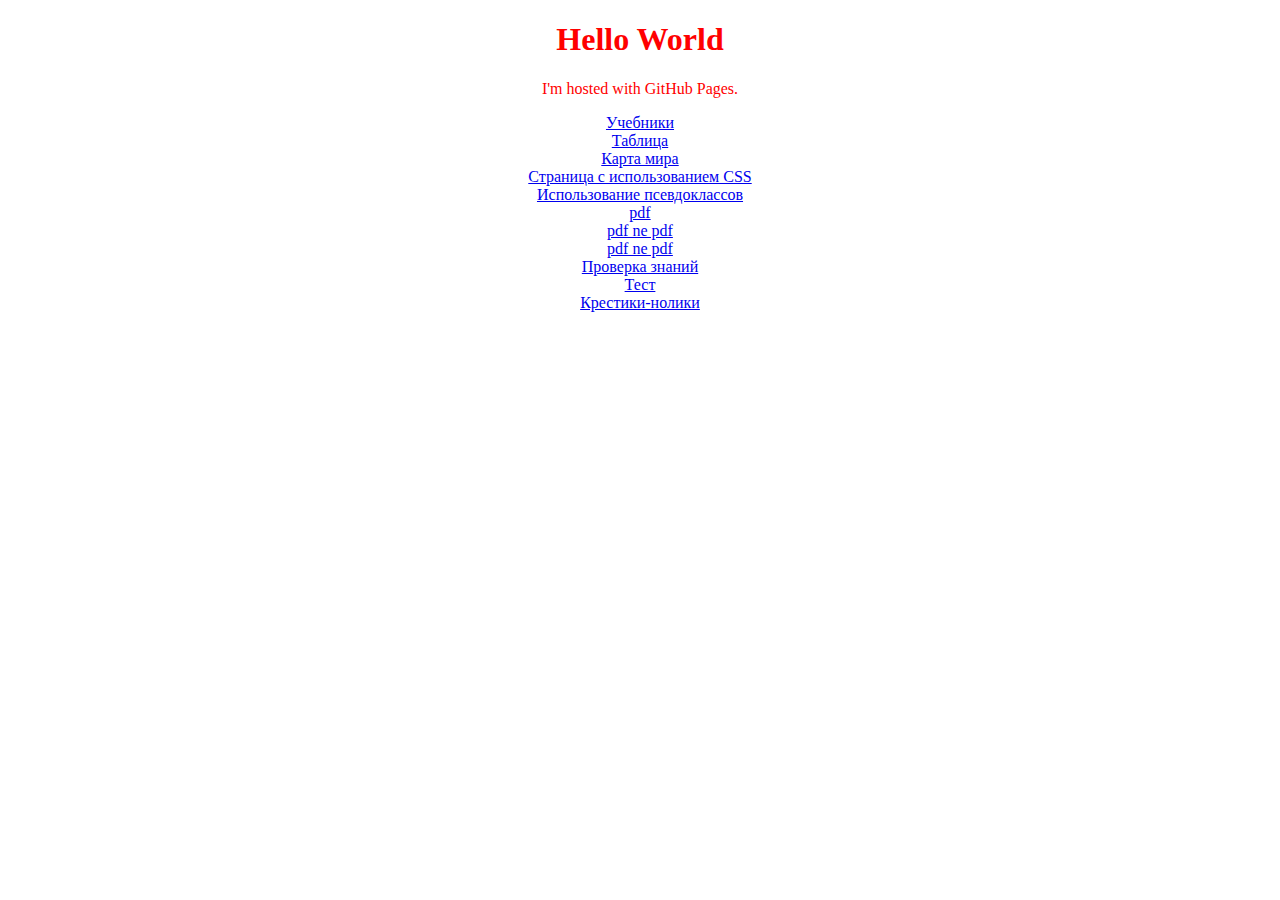
<file: index.html>
<!DOCTYPE html>
<html>
<head>
    <meta charset="utf-8">
</head>
    <center>
        <font color="Red">
        <body background="https://movoopik.com/wp-content/uploads/2019/04/bQDQ_yLFJvU.jpg">
            <h1><b>Hello World</b></h1>
            <p>I'm hosted with GitHub Pages.</p>
             <li> <a href="Angelina.html">Учебники</a> </li>
            <li> <a href="Books.html">Таблица</a> </li>
            <li> <a href="Container.html">Карта мира</a> </li>
           <li><a href="css.html">Страница с использованием CSS</a></li>
            <li><a href="the_pseudo-element.html">Использование псевдоклассов</li>
   <li><a href="pdf.html">pdf</li>
        <li><a href="pdf_ne_pdf.html">pdf ne pdf</li>
                   <li><a href="pdf_ne_pdf2.html">pdf ne pdf</li>
                       <li><a href="Kn/Test_4.pdf">Проверка знаний</li>
                           <li><a href="Kn/testick.html">Тест</li>
                               <li><a href="Igr/krest.html">Крестики-нолики</li>
                               
        </font>
    </center>
</body>
</html>
</file>
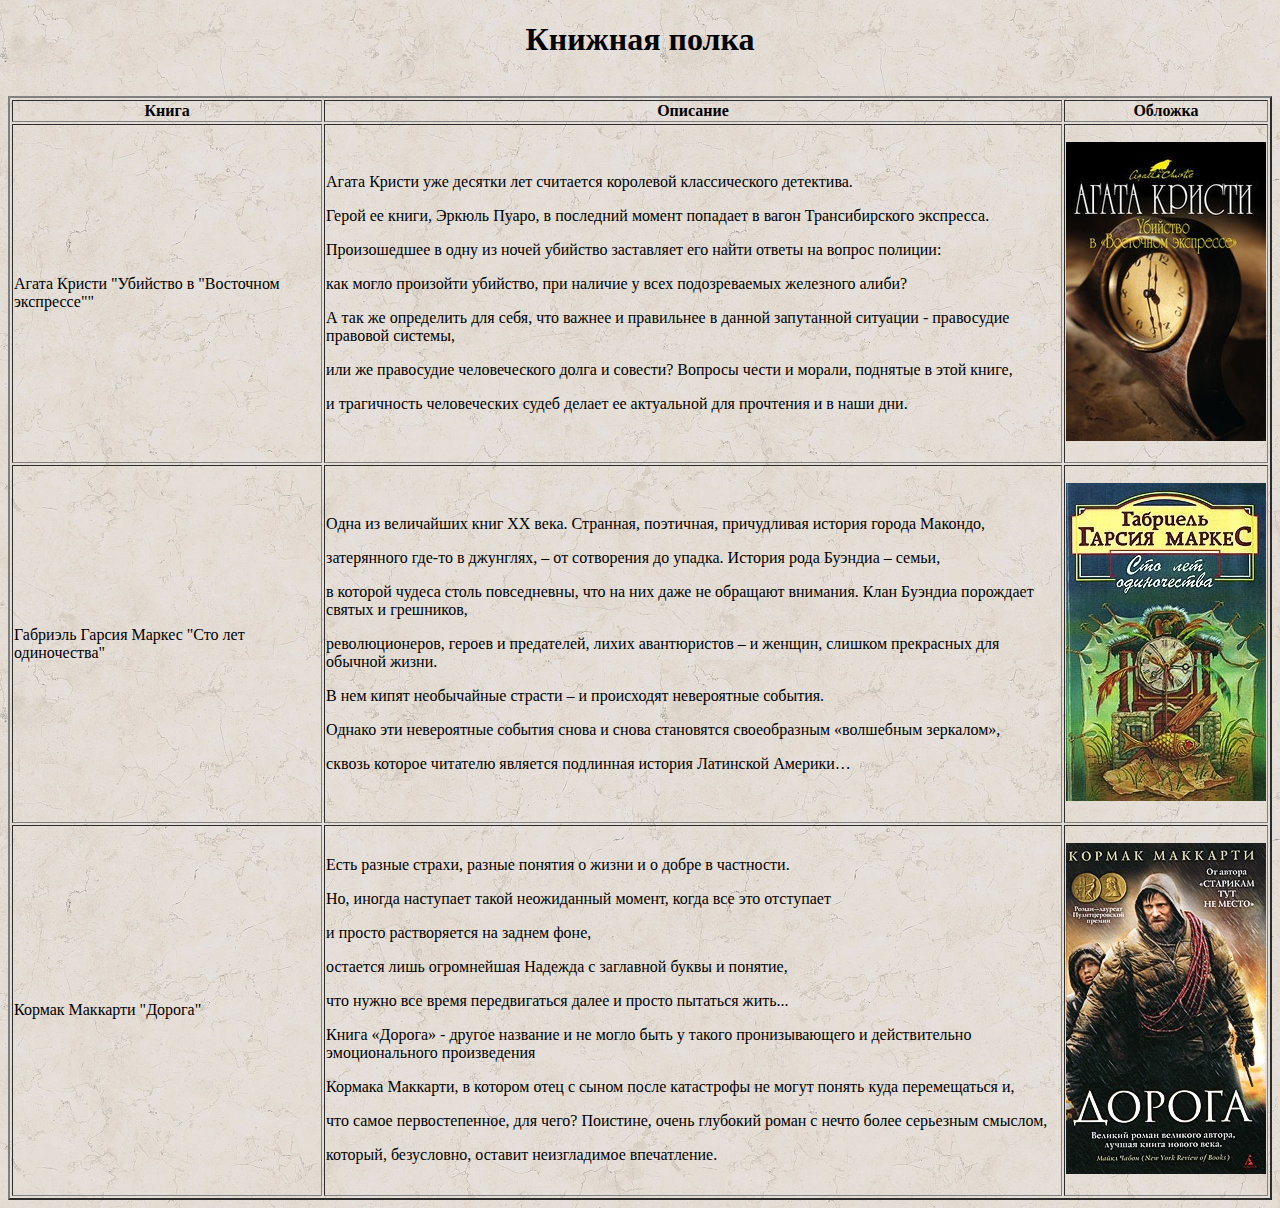
<file: Books.html>
<!DOCTYPE HTML PUBLIC "-//W3C//DTD HTML 4.01//EN" "http://www.w3.org/TR/html4/strict.dtd">
<html>
 <head>
  
     <meta charset="utf-8">
     <title>Моя таблица</title>
   </head>
  <body>
  <center>
   <h1><b>Книжная полка</h1></b>
   <body background="img.jpg">
      </center>
   <div align="center">

    <table bgcolor="NavajoWhite">
      <table border="2">

    <tbody>
     <tr>
      <th>Книга</th>
      <th>Описание</th>
      <th>Обложка</th>
      </tr>
     <tr>
      <td>Агата Кристи "Убийство в "Восточном экспрессе""</td>
      <td><p>Агата Кристи уже десятки лет считается королевой классического детектива. </p>
       <p>Герой ее книги, Эркюль Пуаро, в последний момент попадает в вагон Трансибирского экспресса.</p>
       <p>Произошедшее в одну из ночей убийство заставляет его найти ответы на вопрос полиции:</p>
       <p>как могло произойти убийство, при наличие у всех подозреваемых железного алиби?</p>
       <p>А так же определить для себя, что важнее и правильнее в данной запутанной ситуации - правосудие правовой системы,</p>
       <p>или же правосудие человеческого долга и совести? Вопросы чести и морали, поднятые в этой книге,</p>
      <p> и трагичность человеческих судеб делает ее актуальной для прочтения и в наши дни.</p></td>
      <td><p><img src="MurderOnTheOrientExpress.jpg"></p></td>
      </tr>
     <tr>
      <td>Габриэль Гарсия Маркес "Сто лет одиночества"</td>
      <td><p>Одна из величайших книг XX века. Странная, поэтичная, причудливая история города Макондо,</p>
      <p> затерянного где-то в джунглях, – от сотворения до упадка. История рода Буэндиа – семьи, </p>
       <p>в которой чудеса столь повседневны, что на них даже не обращают внимания. Клан Буэндиа порождает святых и грешников,</p>
       <p>революционеров, героев и предателей, лихих авантюристов – и женщин, слишком прекрасных для обычной жизни.</p>
       <p>В нем кипят необычайные страсти – и происходят невероятные события.</p>
       <p>Однако эти невероятные события снова и снова становятся своеобразным «волшебным зеркалом»,</p>
       <p>сквозь которое читателю является подлинная история Латинской Америки…</td></p>
      <td> <p><img src="OneHundredYearsOfSolitude.jpg"></p></td>
      </tr>
     <tr>
      <td>Кормак Маккарти "Дорога"</td>
      <td><p><p>Есть разные страхи, разные понятия о жизни и о добре в частности.</p>
      <p> Но, иногда наступает такой неожиданный момент, когда все это отступает</p>
       <p>и просто растворяется на заднем фоне, </p>
       <p>остается лишь огромнейшая Надежда с заглавной буквы и понятие, </p>
       <p>что нужно все время передвигаться далее и просто пытаться жить...</p>
       <p>Книга «Дорога» - другое название и не могло быть у такого пронизывающего и действительно эмоционального произведения</p>
       <p>Кормака Маккарти, в котором отец с сыном после катастрофы не могут понять куда перемещаться и,</p>
       <p>что самое первостепенное, для чего? Поистине, очень глубокий роман с нечто более серьезным смыслом,</p>
       <p>который, безусловно, оставит неизгладимое впечатление.</p> </td>
      <td><p><img src="Road.jpg"></p></td>
      </tr>
    </div>
    </tbody>
   </table>
    </table>
 </body>
  
  </html>
</file>
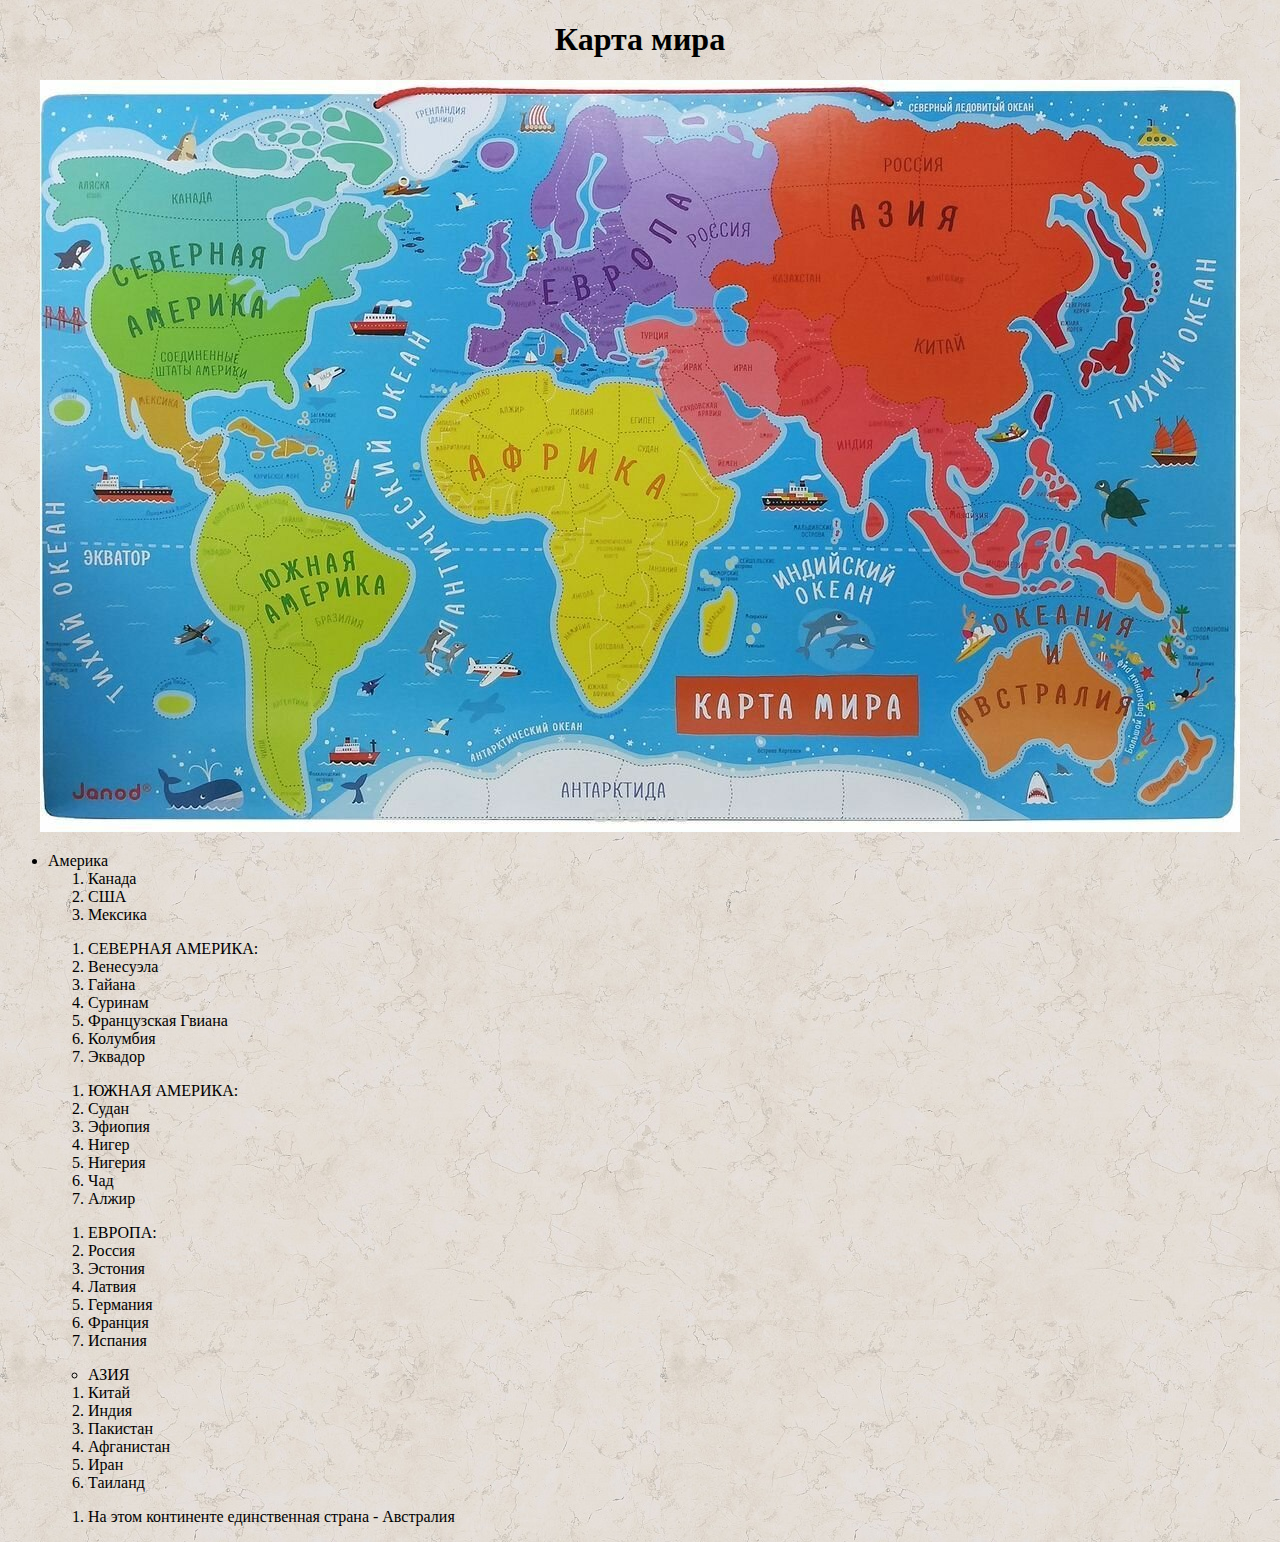
<file: Container.html>
<!DOCTYPE HTML PUBLIC "-//W3C//DTD HTML 4.01//EN" "http://www.w3.org/TR/html4/strict.dtd">
<html>
 <head>  
 <meta charset="utf-8">
  <title>Карта мира</title>
   </head>
<body background="img.jpg">
  <center>
   <h1><b>Карта мира</b></h1>
   
      </center>
<div align="center">
  <img src="map.jpeg" width="1200" height="752" usemap="#map"></div>
  <map name="map">  
   <area shape="poly"  coords="70,124,252,153,76,292,245,310" href="#America" >
   <area shape="poly"  coords="172,453,364,469,206,581,339,580" href="#south" >
   <area shape="poly"  coords="415,317,641,341,427,457,633,495" href="#Africa" >
   <area shape="poly"  coords="551,39,688,55,508,232,669,228" href="#Europa" >
   <area shape="poly"  coords="748,48,984,60,749,307,973,317" href="#Asia" >
   <area shape="poly"  coords="932,592,1079,583,940,660,1066,668" href="#Australia" >
   </map>
 <ul>
<li> <p id="America"></p>
Америка
         <ol>
          <li> Канада</li>
          <li>США</li>
          <li>Мексика</li>
          </ol></li>
 <p id="south"></p>
       <ol>
        <li>СЕВЕРНАЯ АМЕРИКА:</li>
          <li> Венесуэла</li>
          <li>Гайана</li>
          <li>Суринам</li>
          <li>Французская Гвиана</li>
          <li>Колумбия</li>
          <li>Эквадор</li>
          </ol>
  <p id="Africa"> </p>
       <ol>
        <li>ЮЖНАЯ АМЕРИКА:</li>
          <li> Судан</li>
          <li>Эфиопия</li>
          <li>Нигер</li>
          <li>Нигерия</li>
          <li>Чад</li>
          <li>Алжир</li>
          </ol>
  <p id="Europa"> </p>
       <ol>
        <li>ЕВРОПА:</li>
          <li>Россия</li>
          <li>Эстония</li>
          <li>Латвия</li>
          <li>Германия</li>
          <li>Франция</li>
          <li>Испания</li>
          </ol>
 <p id="Asia"> </p>
        <ul><li>АЗИЯ</li></ul>
 <ol>
          <li>Китай</li>
          <li>Индия</li>
          <li>Пакистан</li>
          <li>Афганистан</li>
          <li>Иран</li>
          <li>Таиланд</li>
          </ol>
  <p id="Australia"> </p>
       <ol>
          <li>На этом континенте единственная страна - Австралия</li>
         
          </ol>
  </ul>
 </body> 
  </html>
</file>
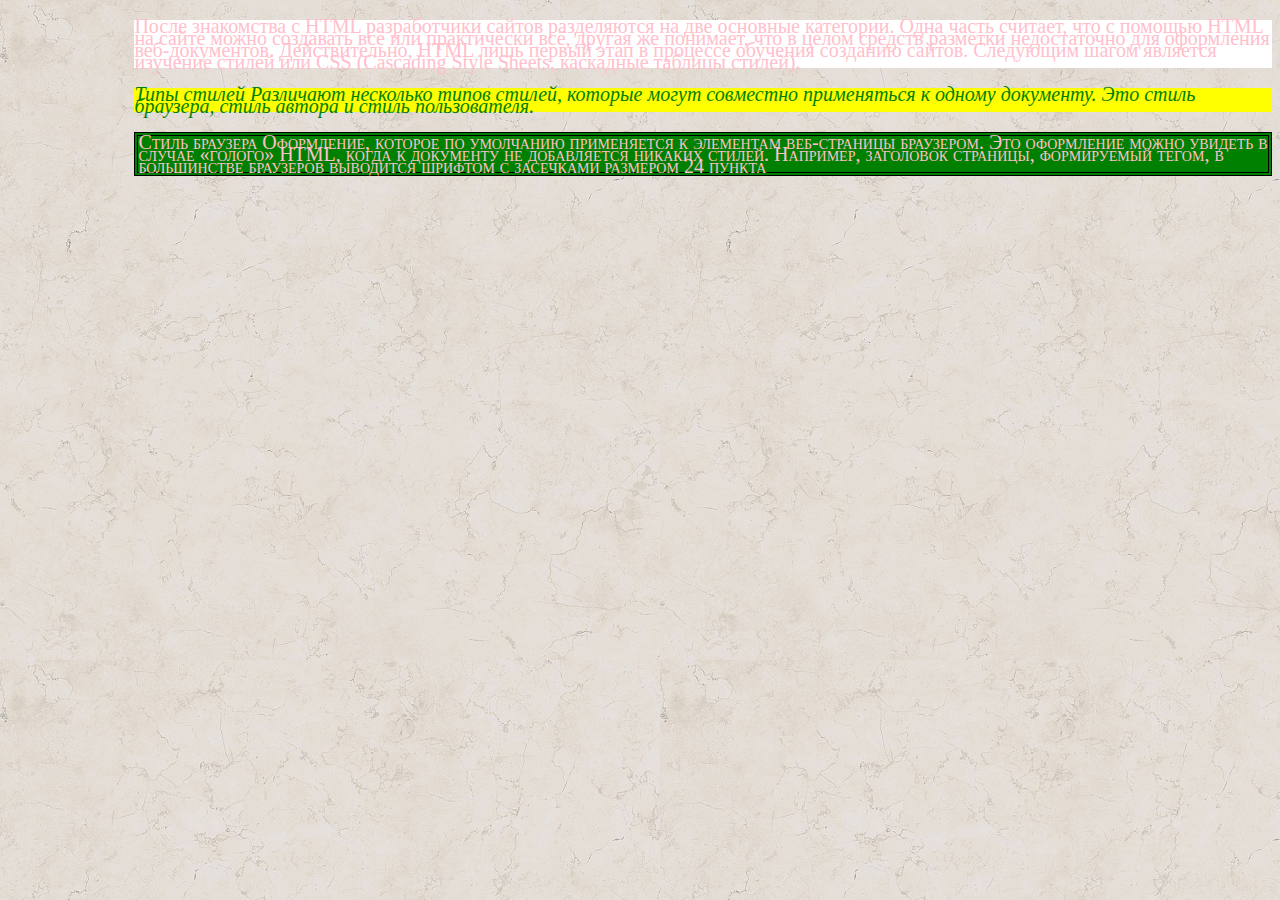
<file: css.html>
<!DOCTYPE HTML PUBLIC "-//W3C//DTD HTML 4.01//EN" "http://www.w3.org/TR/html4/strict.dtd">
<html>
<head>
<meta charset="utf-8">
<title>CSS-страничка</title>
   <link rel="stylesheet" href="my_first.css">
</head>
<body>
  <p>
     После знакомства с HTML разработчики сайтов разделяются на две основные категории. Одна часть считает, что с помощью HTML на сайте можно создавать всё или практически всё, другая же понимает, что в целом средств разметки недостаточно для оформления веб-документов. Действительно, HTML лишь первый этап в процессе обучения созданию сайтов. Следующим шагом является изучение стилей или CSS (Cascading Style Sheets, каскадные таблицы стилей).
   </p>
  <p class="nastya">
     Типы стилей
Различают несколько типов стилей, которые могут совместно применяться к одному документу. Это стиль браузера, стиль автора и стиль пользователя.
   </p>
  <p id="lera">
   Стиль браузера

Оформление, которое по умолчанию применяется к элементам веб-страницы браузером. Это оформление можно увидеть в случае «голого» HTML, когда к документу не добавляется никаких стилей. Например, заголовок страницы, формируемый тегом, в большинстве браузеров выводится шрифтом с засечками размером 24 пункта
   </p>
</body>
</html>
</file>
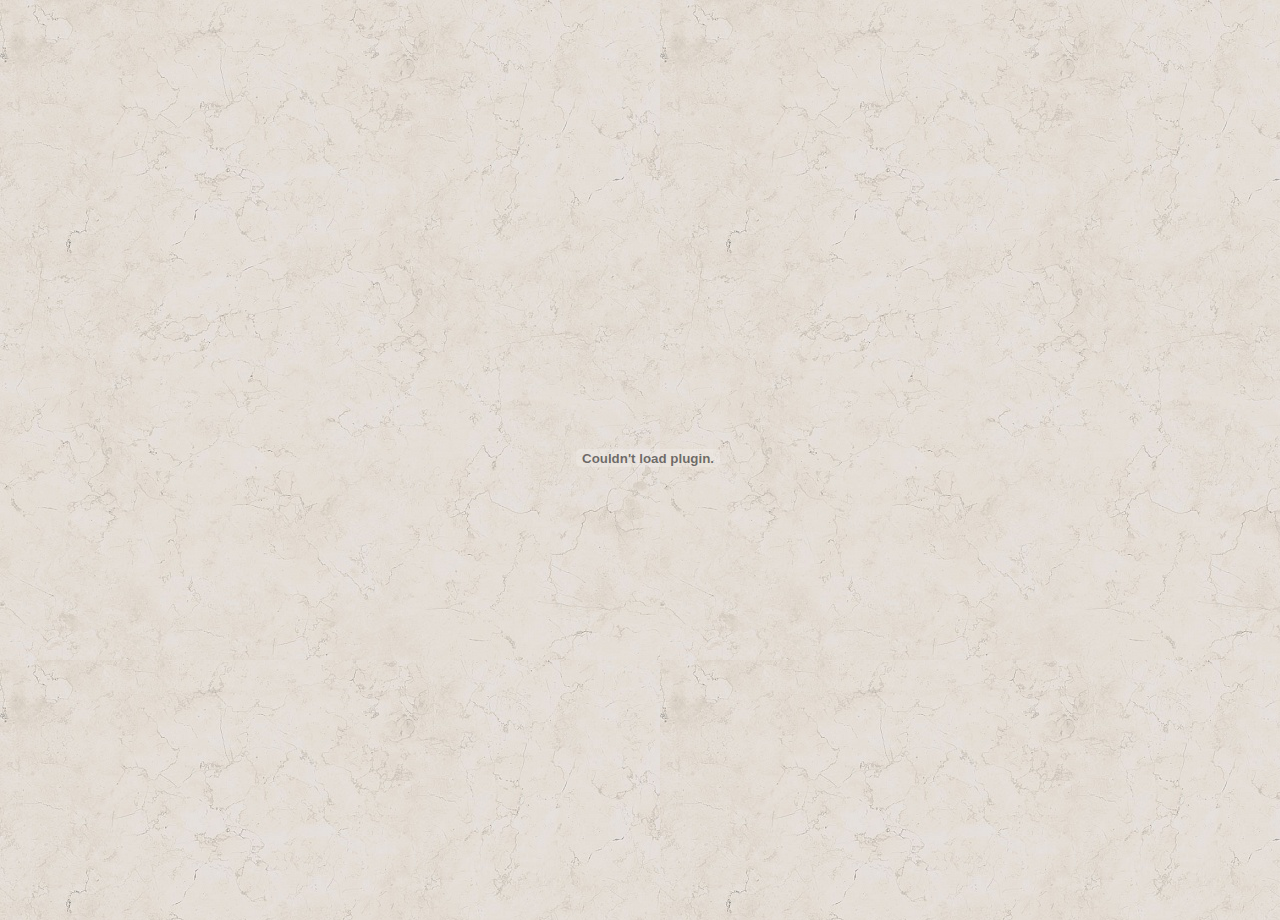
<file: pdf.html>
<!DOCTYPE HTML PUBLIC "-//W3C//DTD HTML 4.01//EN" "http://www.w3.org/TR/html4/strict.dtd">
<html>
 <head>  
 <meta charset="utf-8">
  <title>pdf</title>
  <style type="text/css">
   object { 
             height: 100vh;
    width: 100vw;
   }
  </style>
   </head>
<body background="img.jpg">
   <object data="super_lab.pdf" type="application/pdf"> </object>
 </body>
</html>
</file>
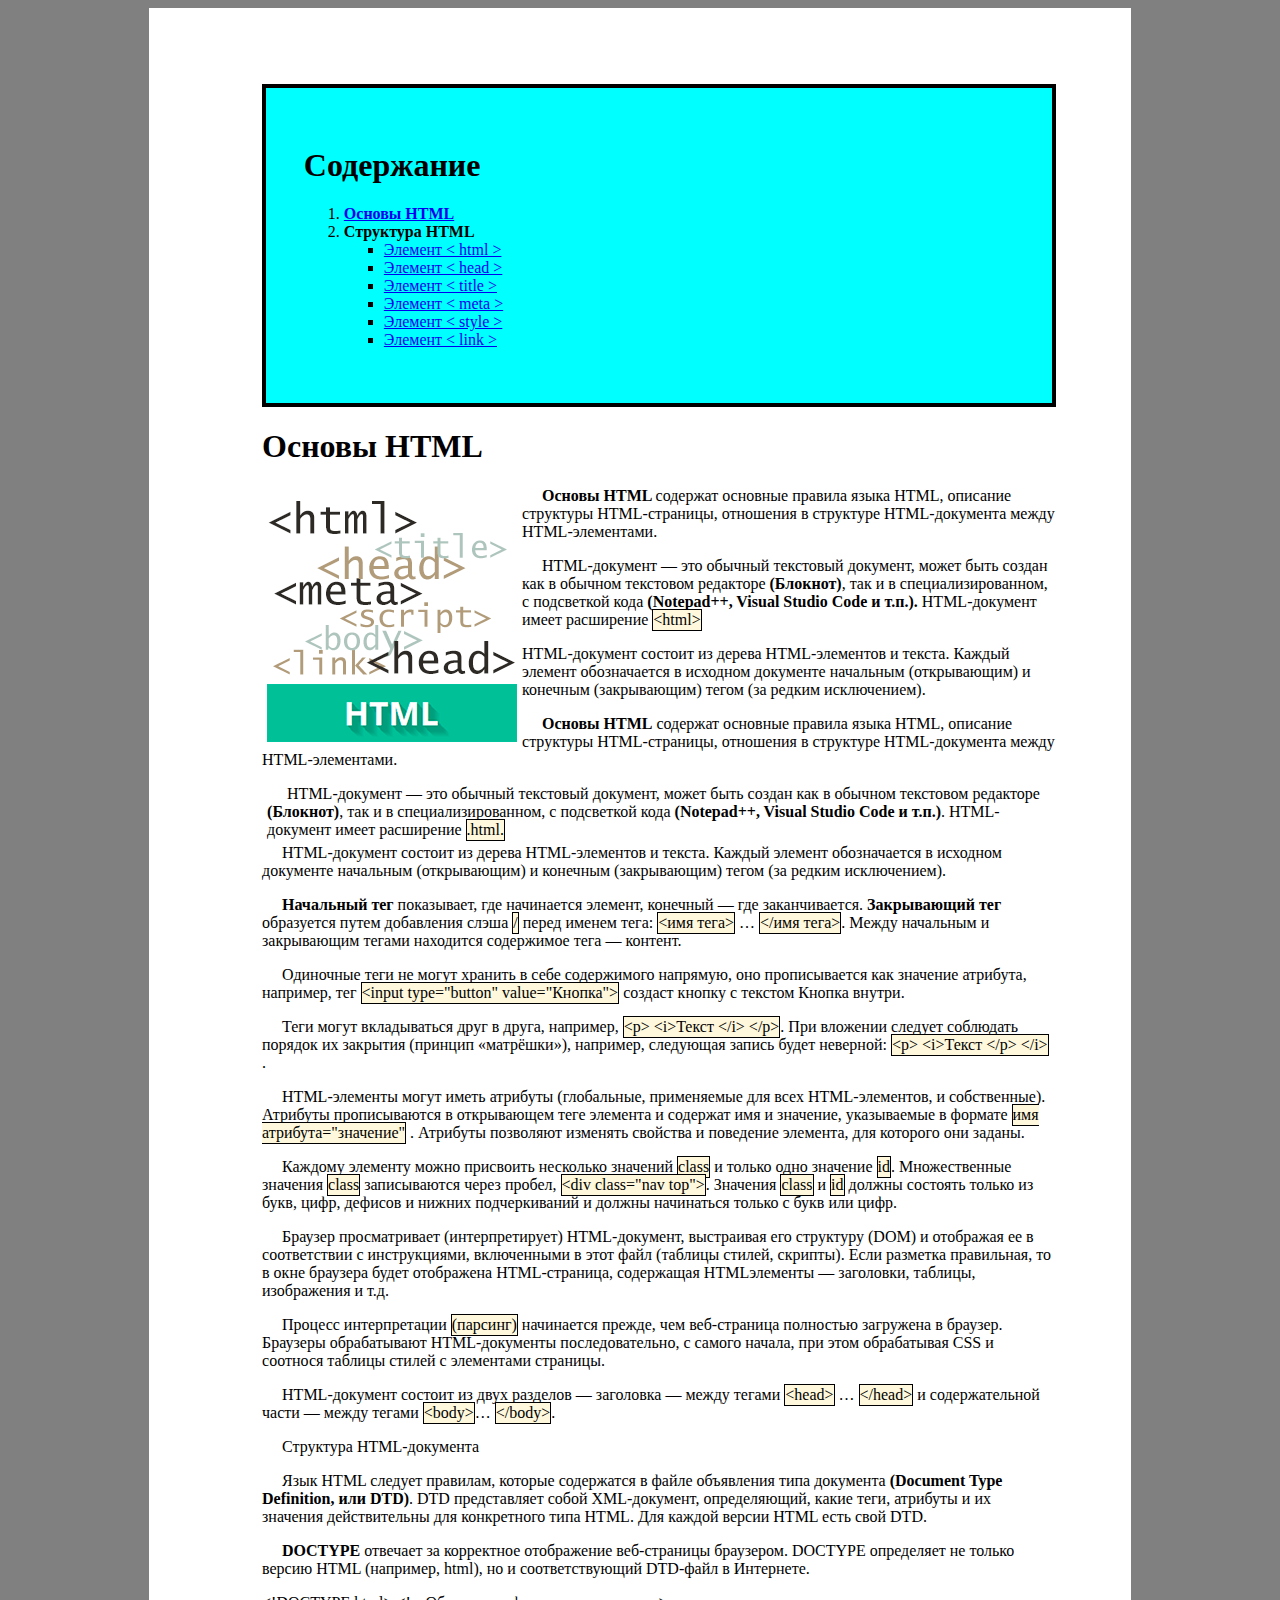
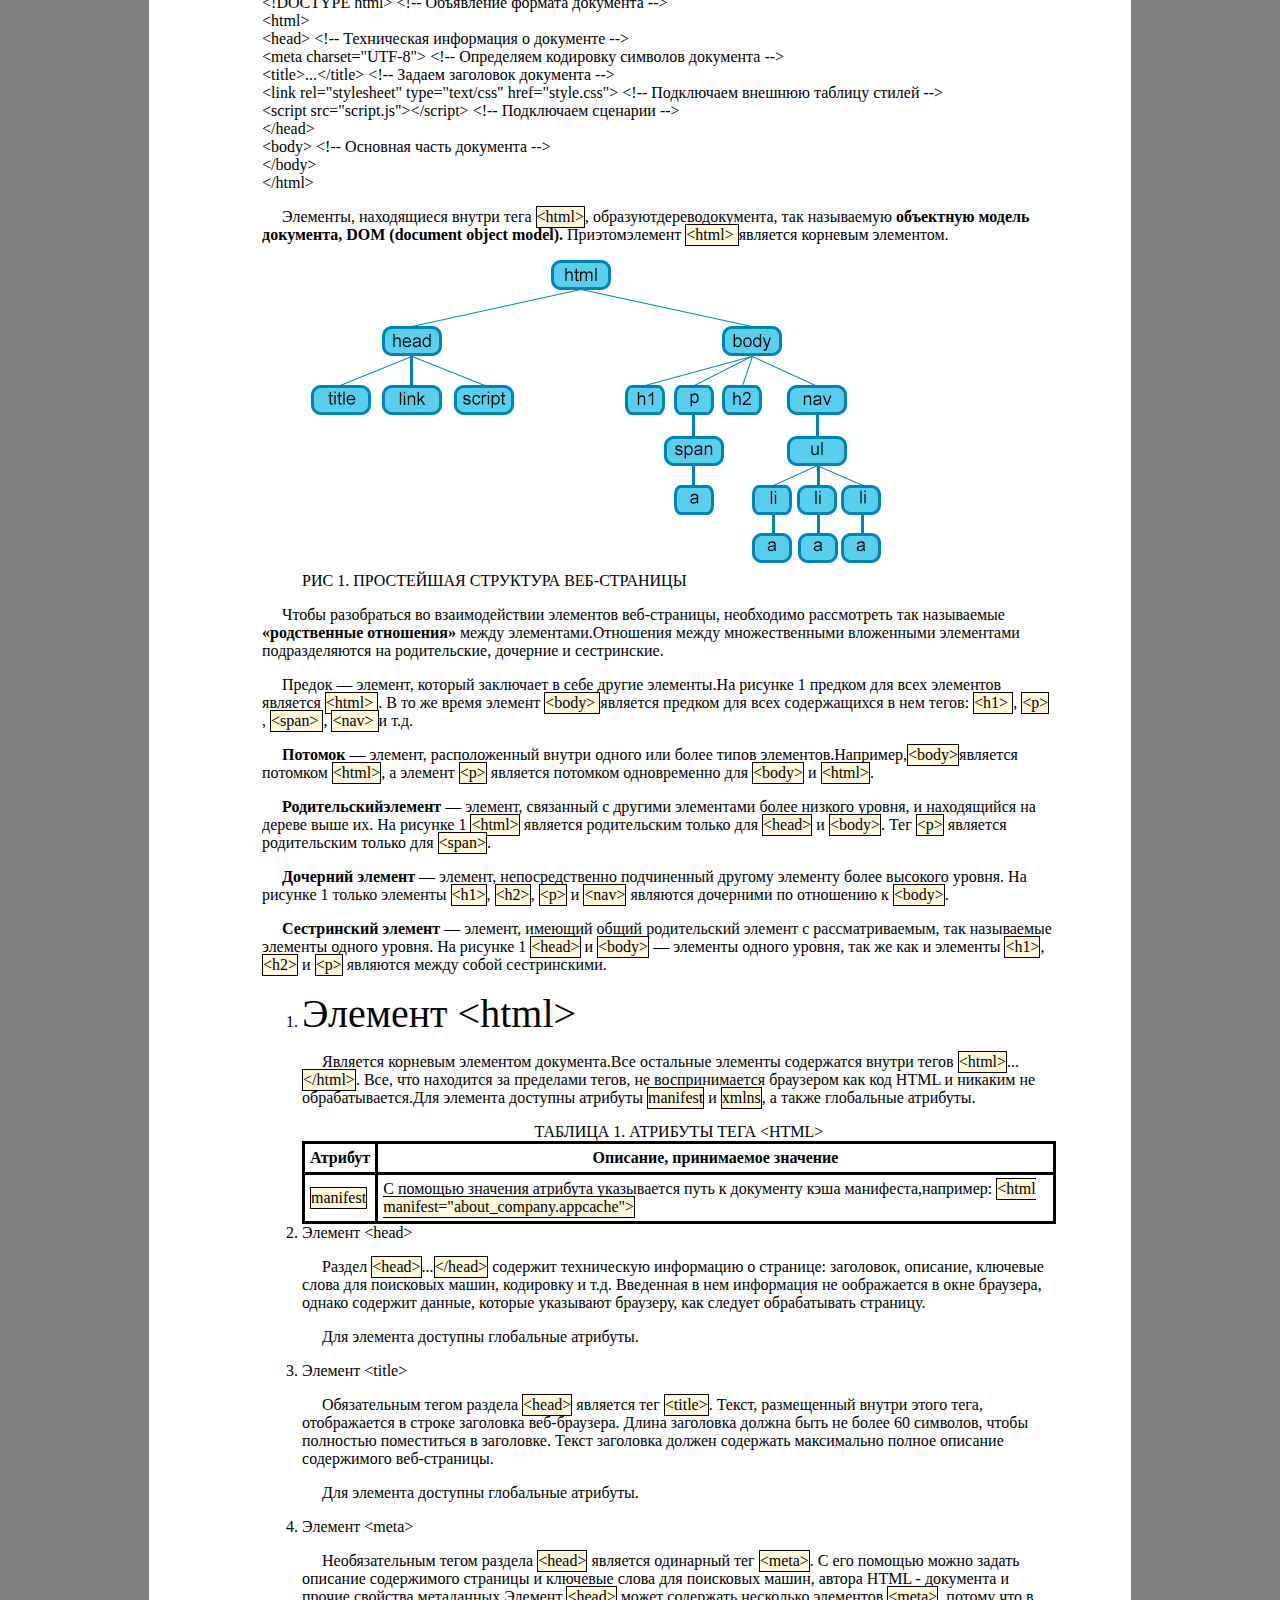
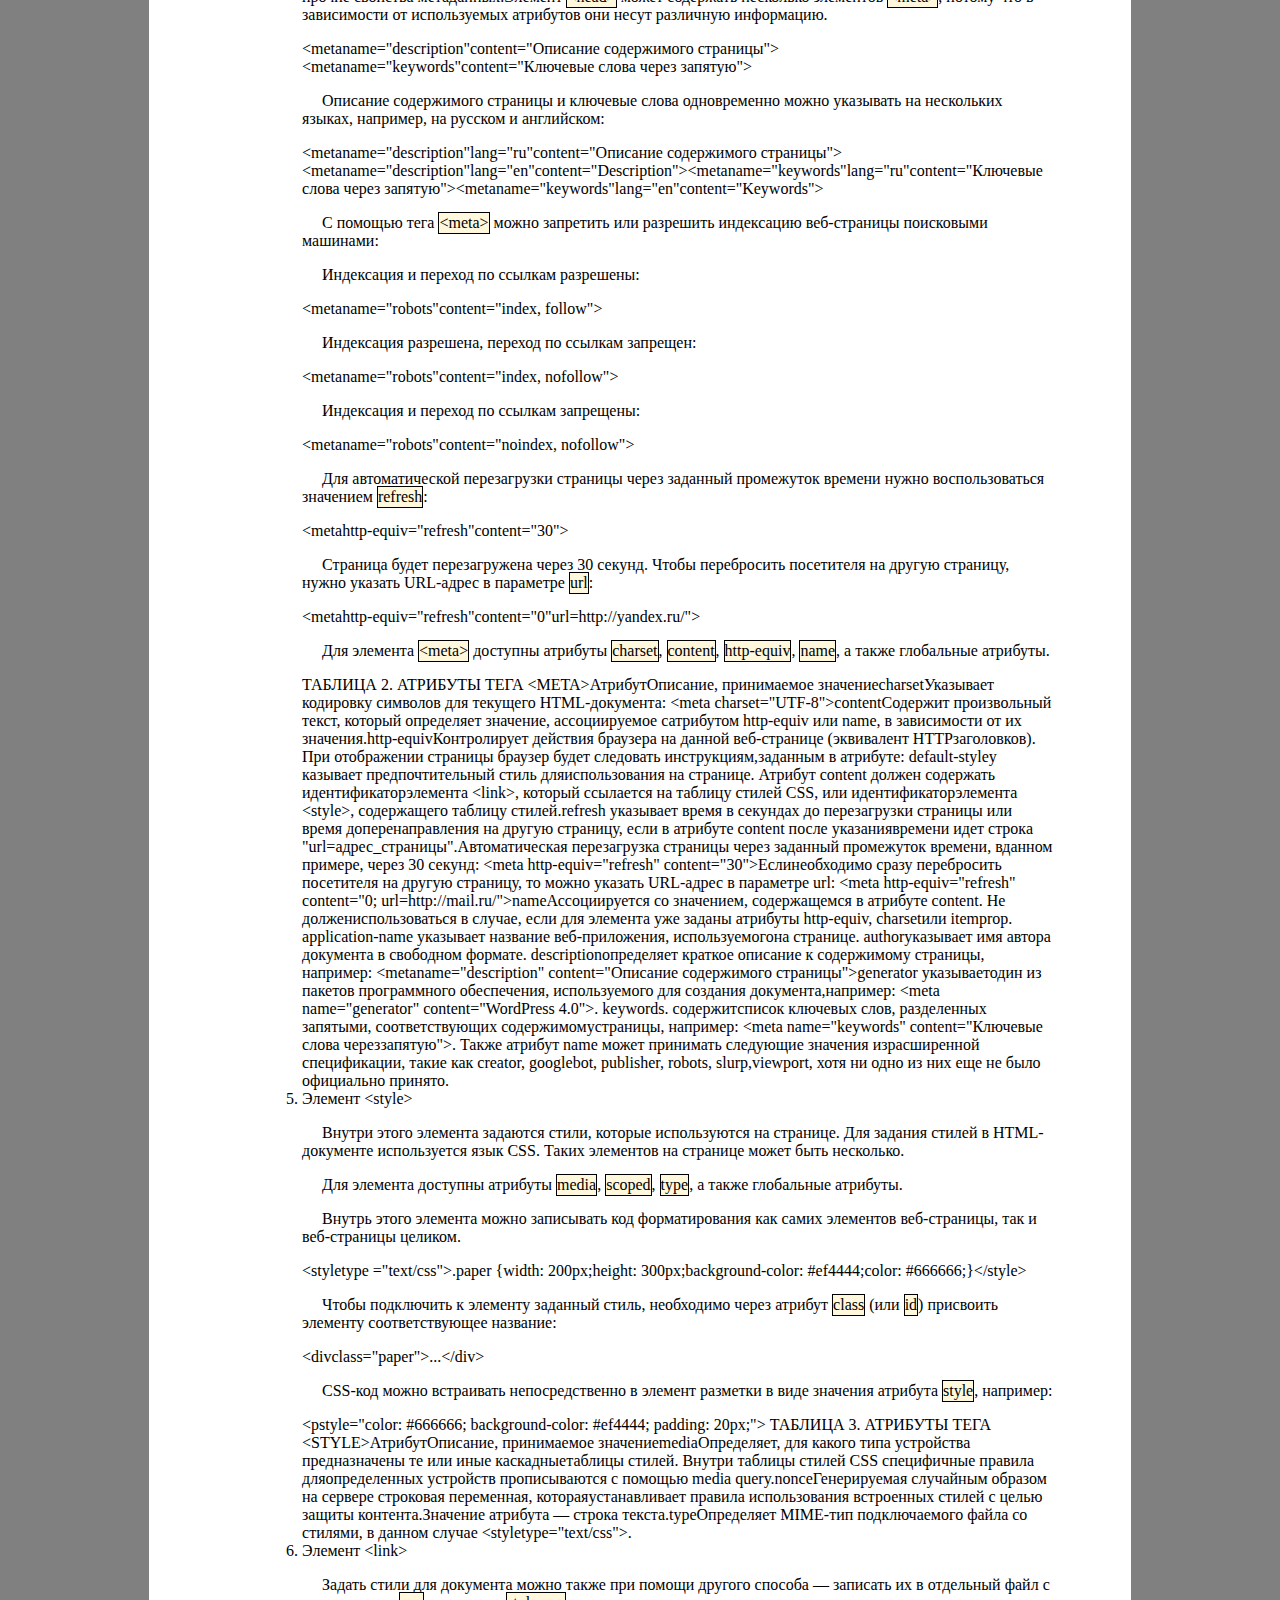
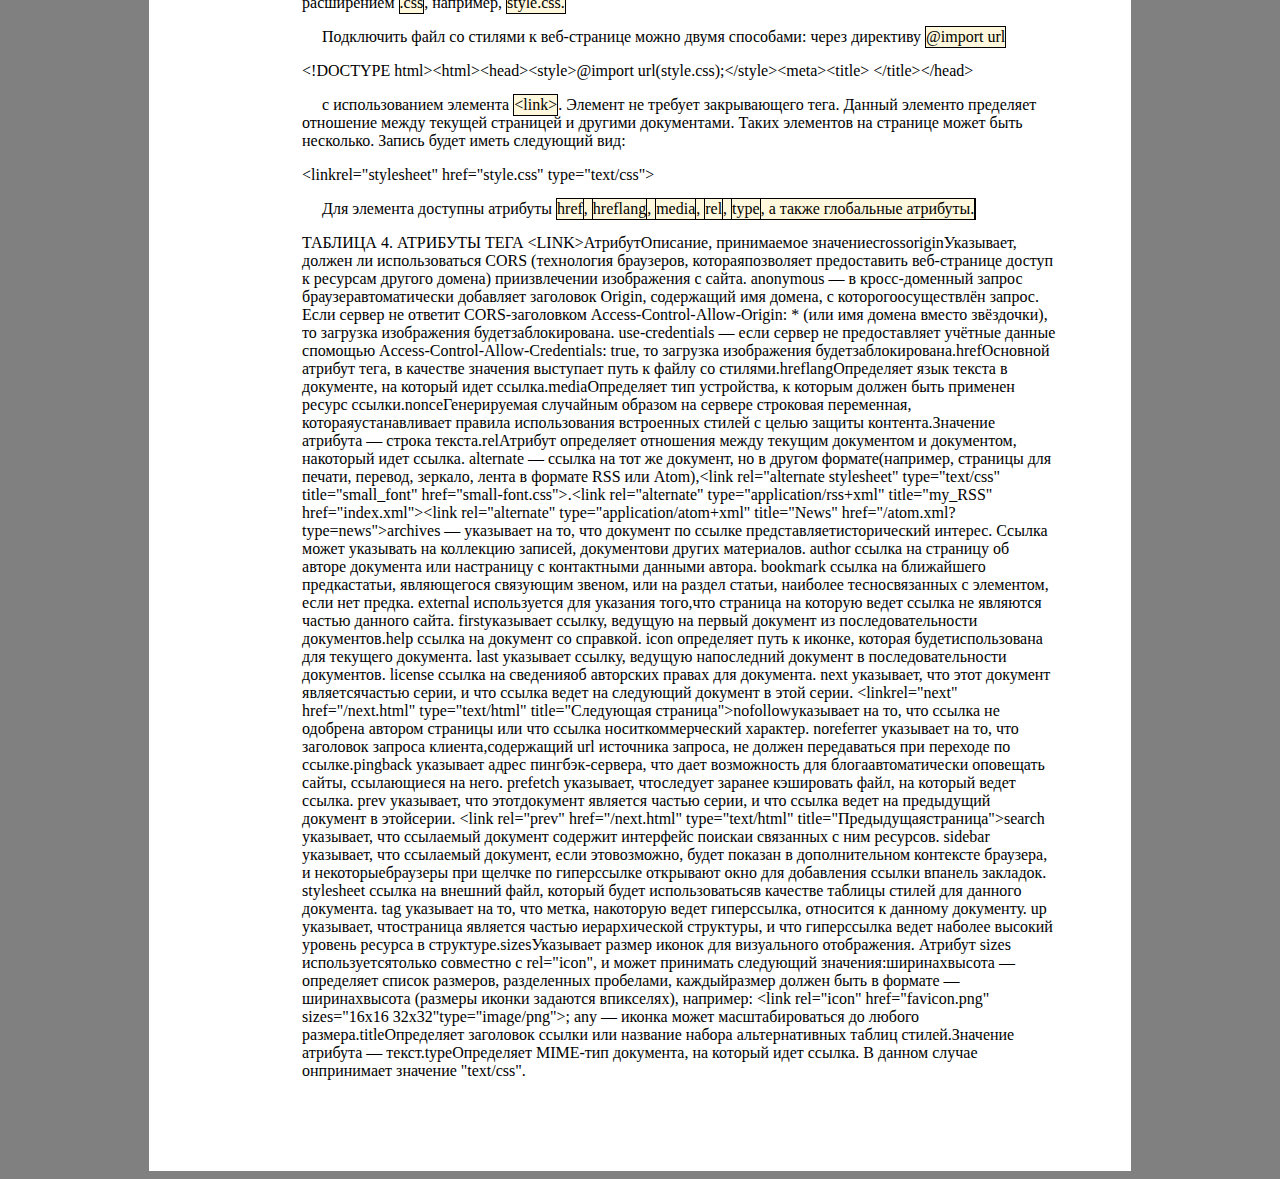
<file: pdf_ne_pdf.html>
<!DOCTYPE HTML PUBLIC "-//W3C//DTD HTML 4.01//EN" "http://www.w3.org/TR/html4/strict.dtd">
<html>
<head>
    <meta charset="utf-8">
    <title>pdf_ne_pdf</title>
    <link rel="stylesheet" href="pdf_ne_pdf.css">
</head>
<body>
<div class="page">
    <div id="cl"><h1>Содержание</h1>
        <ol>
            <li><a href="#html"> <b> Основы HTML</b></a></li>
            <li><b>Структура HTML</b>
                <ul>
                    <li><a href="#html1"> Элемент &#60 html &#62</a></li>
                    <li><a href="#head">Элемент &#60 head &#62</a></li>
                    <li><a href="#title">Элемент &#60 title &#62</a></li>
                    <li><a href="#meta">Элемент &#60 meta &#62</a></li>
                    <li><a href="#style">Элемент &#60 style &#62</a></li>
                    <li><a href="#link">Элемент &#60 link &#62</a></li>
                </ul>
            </li>
        </ol>
    </div>
    <a name="html"> <h1>Основы HTML</h1></a>
    <img src="html_pic.png" alt="Тут должна быть пикча"  align="left" vspace="5" hspace="5">

    <p> <b> Основы HTML </b>содержат основные правила языка HTML, описание
        структуры HTML-страницы, отношения в структуре HTML-документа
        между HTML-элементами.</p>
    <p>HTML-документ — это обычный текстовый документ, может быть
        создан как в обычном текстовом редакторе <b>(Блокнот)</b>, так и в
        специализированном, с подсветкой кода <b>(Notepad++, Visual Studio Code
            и т.п.).</b> HTML-документ имеет расширение <span>&#60html&#62</span></p>
    </p>HTML-документ состоит из дерева HTML-элементов и текста. Каждый
    элемент обозначается в исходном документе начальным (открывающим) и конечным (закрывающим)
    тегом (за редким исключением).</p>

    <p><b>   Основы HTML</b> содержат основные правила языка HTML, описание
        структуры HTML-страницы, отношения в структуре HTML-документа
        между HTML-элементами.
    </p>
    <p class="right">   HTML-документ — это обычный текстовый документ, может быть
        создан как в обычном текстовом редакторе <b>(Блокнот)</b>, так и в
        специализированном, с подсветкой кода <b>(Notepad++, Visual Studio Code
            и т.п.)</b>. HTML-документ имеет расширение <span> .html.</span></p>
    <p>HTML-документ состоит из дерева HTML-элементов и текста. Каждый
        элемент обозначается в исходном документе начальным (открывающим) и конечным (закрывающим)
        тегом (за редким исключением).</p>
    <p><b>Начальный тег</b> показывает, где начинается элемент, конечный — где заканчивается.
        <b>Закрывающий тег</b> образуется путем добавления слэша <span>/</span> перед именем тега:  <span>&#60имя тега&#62</span> …  <span>&#60/имя
            тега&#62</span>. Между начальным и закрывающим тегами находится содержимое тега — контент. </p>
    <p>Одиночные теги не могут хранить в себе содержимого напрямую, оно прописывается как значение
        атрибута, например, тег  <span>&#60input type="button" value="Кнопка"&#62</span> создаст кнопку с текстом Кнопка внутри.</p>
    <p>Теги могут вкладываться друг в друга, например, <span> &#60p&#62 &#60i&#62Текст &#60/i&#62 &#60/p&#62</span>. При вложении следует
        соблюдать порядок их закрытия (принцип «матрёшки»), например, следующая запись будет
        неверной:  <span>&#60p&#62 &#60i&#62Текст &#60/p&#62 &#60/i&#62 </span>.</p>
    <p>HTML-элементы могут иметь атрибуты (глобальные, применяемые для всех HTML-элементов, и
        собственные). Атрибуты прописываются в открывающем теге элемента и содержат имя и значение,
        указываемые в формате <span>имя атрибута="значение"</span> . Атрибуты позволяют изменять свойства и поведение
        элемента, для которого они заданы.</p>
    <p>Каждому элементу можно присвоить несколько значений <span>class</span> и только одно значение <span>id</span>.
        Множественные значения <span>class</span> записываются через пробел, <span>&#60div class="nav top"&#62</span>. Значения <span>class</span> и <span>id</span>
        должны состоять только из букв, цифр, дефисов и нижних подчеркиваний и должны начинаться только
        с букв или цифр.</p>
    <p>Браузер просматривает (интерпретирует) HTML-документ, выстраивая его структуру (DOM) и
        отображая ее в соответствии с инструкциями, включенными в этот файл (таблицы стилей, скрипты).
        Если разметка правильная, то в окне браузера будет отображена HTML-страница, содержащая HTMLэлементы — заголовки, таблицы, изображения и т.д.</p>
    <p>Процесс интерпретации <span>(парсинг)</span> начинается прежде, чем веб-страница полностью загружена в
        браузер. Браузеры обрабатывают HTML-документы последовательно, с самого начала, при этом
        обрабатывая CSS и соотнося таблицы стилей с элементами страницы.</p>
    <p>HTML-документ состоит из двух разделов — заголовка — между тегами <span>&#60head&#62</span> … <span>&#60/head&#62</span> и
        содержательной части — между тегами <span>&#60body></span>… <span>&#60/body&#62</span>.</p>
    <p>Структура HTML-документа</p>
    <p>Язык HTML следует правилам, которые содержатся в файле объявления типа документа
        <b>(Document Type Definition, или DTD)</b>. DTD представляет собой XML-документ, определяющий,
        какие теги, атрибуты и их значения действительны для конкретного типа HTML. Для каждой версии
        HTML есть свой DTD.</p>
    <p><b>DOCTYPE</b> отвечает за корректное отображение веб-страницы браузером. DOCTYPE определяет не
        только версию HTML (например, html), но и соответствующий DTD-файл в Интернете.</p>
    <p>
        <div class="cod">&#60!DOCTYPE html&#62 &#60!-- Объявление формата документа --&#62 <br>
        &#60html&#62<br>
        &#60head&#62 &#60!-- Техническая информация о документе --&#62</br>
        &#60meta charset="UTF-8"&#62 &#60!-- Определяем кодировку символов документа --&#62</br>
        &#60title>...&#60/title&#62 &#60!-- Задаем заголовок документа --&#62</br>
        &#60link rel="stylesheet" type="text/css" href="style.css"&#62 &#60!-- Подключаем внешнюю таблицу стилей --&#62<br>
        &#60script src="script.js">&#60/script&#62 &#60!-- Подключаем сценарии --&#62<br>
        &#60/head&#62<br>
        &#60body&#62 &#60!-- Основная часть документа --&#62<br>
        &#60/body&#62<br>
    &#60/html&#62<br></div>
    </p>
    <p> Элементы, находящиеся внутри тега <span>&#60html&#62</span>, образуютдереводокумента, так называемую <b>объектную модель документа,
        DOM  (document  object  model).</b> Приэтомэлемент <span>&#60html&#62 </span>является корневым элементом.</p>
    <figure><img src="DOM.png" alt="Тут должна быть пикча" > <figcaption>РИС 1. ПРОСТЕЙШАЯ СТРУКТУРА ВЕБ-СТРАНИЦЫ</figcaption></figure>
    <p>Чтобы разобраться во взаимодействии элементов веб-страницы, необходимо рассмотреть так называемые
        <b>«родственные отношения»</b> между элементами.Отношения между множественными вложенными элементами подразделяются
        на родительские, дочерние и сестринские.</p>
    <p>Предок  — элемент, который заключает в себе другие элементы.На рисунке  1 предком для всех элементов является <span>&#60html&#62 </span>.
        В то же время элемент <span>&#60body&#62 </span> является предком для всех содержащихся в нем тегов: <span>&#60h1&#62 </span>, <span>&#60p&#62 </span>, <span>&#60span&#62 </span>, <span>&#60nav&#62 </span> и т.д.</p>
    <p><b>Потомок</b>  — элемент, расположенный внутри одного или более типов элементов.Например,<span>&lt;body&gt;</span>является потомком <span>&lt;html&gt;</span>, а элемент <span>&lt;p&gt;</span> является потомком одновременно для <span>&lt;body&gt;</span> и <span>&lt;html&gt;</span>.</p>

    <p><b>Родительскийэлемент</b>  — элемент, связанный с другими элементами более низкого уровня, и находящийся на дереве выше их. На рисунке 1 <span>&lt;html&gt;</span> является родительским только для <span>&lt;head&gt;</span> и <span>&lt;body&gt;</span>. Тег <span>&lt;p&gt;</span> является родительским только для <span>&lt;span&gt;</span>. </p>

    <p><b>Дочерний элемент</b> — элемент, непосредственно подчиненный другому элементу более высокого уровня. На рисунке 1 только элементы <span>&lt;h1&gt;</span>, <span>&lt;h2&gt;</span>, <span>&lt;p&gt;</span> и <span>&lt;nav&gt;</span> являются дочерними по отношению к <span>&lt;body&gt;</span>.</p>

    <p><b>Сестринский элемент</b>  — элемент, имеющий общий родительский элемент с рассматриваемым, так называемые элементы одного уровня. На рисунке 1 <span>&lt;head&gt;</span> и <span>&lt;body&gt;</span> — элементы одного уровня, так
        же как и элементы <span>&lt;h1&gt;</span>, <span>&lt;h2&gt;</span> и <span>&lt;p&gt;</span> являются между собой сестринскими.</p>
    <ol>
        <li>   <a name="html1"><div class="big">Элемент &lt;html&gt;</div></a>

            <p>Является корневым элементом документа.Все остальные элементы содержатся внутри тегов <span>&lt;html&gt;</span>...<span>&lt;/html&gt;</span>. Все, что находится за пределами тегов, не воспринимается браузером как код HTML и никаким не обрабатывается.Для элемента доступны атрибуты <span>manifest</span> и <span>xmlns</span>, а также ​глобальные атрибуты.</p>

            <table>
                <caption> ТАБЛИЦА 1. АТРИБУТЫ ТЕГА &lt;HTML&gt;</caption>
                <tr>
                    <th>Атрибут</th>
                    <th>Описание, принимаемое значение </th>
                </tr>
                <tr>
                    <td>
                        <span>manifest</span>
                    </td>
                    <td>
                        С помощью значения атрибута указывается путь к документу кэша манифеста,например:
                        <span>&lt;html manifest="about_company.appcache"&gt;</span>
                    </td>
            </table>
        </li>

        <li><a name="head"></h3> Элемент &lt;head&gt;</h3></a>

            <p>Раздел <span>&lt;head&gt;</span>...<span>&lt;/head&gt;</span> содержит техническую информацию о странице: заголовок, описание, ключевые слова для поисковых машин, кодировку и т.д. Введенная в нем информация не оображается в окне браузера, однако содержит данные, которые указывают браузеру, как следует обрабатывать страницу.</p>

            <p>Для элемента доступны ​глобальные атрибуты.</li></p>


        <li><a name="title"></h3> Элемент &lt;title&gt;</h3></a>

            <p>Обязательным тегом раздела <span>&lt;head&gt;</span> является тег <span>&lt;title&gt;</span>. Текст, размещенный внутри этого тега, отображается в строке заголовка веб-браузера. Длина заголовка должна быть не более 60 символов, чтобы полностью поместиться в заголовке. Текст заголовка должен содержать максимально полное описание содержимого веб-страницы.</p>

            <p>Для элемента доступны ​глобальные атрибуты.</p></li>

        <li><a name="meta"></h3> Элемент &lt;meta&gt;</h3></a>

            <p>Необязательным тегом раздела <span>&lt;head&gt;</span> является одинарный тег <span>&lt;meta&gt;</span>. С его помощью можно задать описание содержимого страницы и ключевые слова для поисковых машин, автора HTML - документа и прочие свойства метаданных.Элемент <span>&lt;head&gt;</span> может содержать несколько элементов <span>&lt;meta&gt;</span>, потому что в зависимости от используемых атрибутов они несут различную информацию.</p>

            &lt;metaname="description"content="Описание содержимого страницы"&gt;&lt;metaname="keywords"content="Ключевые слова через запятую"&gt;

            <p>Описание содержимого страницы и ключевые слова одновременно можно указывать на нескольких языках, например, на русском и английском:</p>

            &lt;metaname="description"lang="ru"content="Описание содержимого страницы"&gt;&lt;metaname="description"lang="en"content="Description"&gt;&lt;metaname="keywords"lang="ru"content="Ключевые слова через запятую"&gt;&lt;metaname="keywords"lang="en"content="Keywords"&gt;

            <p>С помощью тега <span>&lt;meta&gt;</span> можно запретить или разрешить индексацию веб-страницы поисковыми машинами:</p>

            <p> Индексация и переход по ссылкам разрешены: </p>

            &lt;metaname="robots"content="index, follow"&gt;

            <p>Индексация разрешена, переход по ссылкам запрещен:</p>

            &lt;metaname="robots"content="index, nofollow"&gt;

            <p>Индексация и переход по ссылкам запрещены:</p>

            &lt;metaname="robots"content="noindex, nofollow"&gt;

            <p>Для автоматической перезагрузки страницы через заданный промежуток времени нужно воспользоваться значением <span>refresh</span>:</p>

            &lt;metahttp-equiv="refresh"content="30"&gt;

            <p>Страница будет перезагружена через 30 секунд. Чтобы перебросить посетителя на другую страницу, нужно указать URL-адрес в параметре <span>url</span>:</p>

            &lt;metahttp-equiv="refresh"content="0"url=http://yandex.ru/"&gt;

            <p>Для элемента <span>&lt;meta&gt;</span> доступны атрибуты <span>charset</span>, <span>content</span>, <span>http-equiv</span>, <span>name</span>, а также ​глобальные атрибуты.</p>

            ТАБЛИЦА 2. АТРИБУТЫ ТЕГА &lt;META&gt;АтрибутОписание, принимаемое значениеcharsetУказывает кодировку символов для текущего HTML-документа: &lt;meta charset="UTF-8"&gt;contentСодержит произвольный текст, который определяет значение, ассоциируемое сатрибутом http-equiv или name, в зависимости от их значения.http-equivКонтролирует действия браузера на данной веб-странице (эквивалент HTTPзаголовков). При отображении страницы браузер будет следовать инструкциям,заданным в атрибуте: default-styleу казывает предпочтительный стиль дляиспользования на странице. Атрибут content должен содержать идентификаторэлемента &lt;link&gt;, который ссылается на таблицу стилей CSS, или идентификаторэлемента &lt;style&gt;, содержащего таблицу стилей.refresh указывает время в секундах до перезагрузки страницы или время доперенаправления на другую страницу, если в атрибуте content после указаниявремени идет строка "url=адрес_страницы".Автоматическая перезагрузка страницы через заданный промежуток времени, вданном примере, через 30 секунд: &lt;meta http-equiv="refresh" content="30"&gt;Еслинеобходимо сразу перебросить посетителя на другую страницу, то можно указать URL-адрес в параметре url: &lt;meta http-equiv="refresh" content="0; url=http://mail.ru/"&gt;nameАссоциируется со значением, содержащемся в атрибуте content. Не должениспользоваться в случае, если для элемента уже заданы атрибуты http-equiv, charsetили itemprop. application-name указывает название веб-приложения, используемогона странице. authorуказывает имя автора документа в свободном формате. descriptionопределяет краткое описание к содержимому страницы, например: &lt;metaname="description" content="Описание содержимого страницы"&gt;generator указываетодин из пакетов программного обеспечения, используемого для создания документа,например: &lt;meta name="generator" content="WordPress 4.0"&gt;. keywords. содержитсписок ключевых слов, разделенных запятыми, соответствующих содержимомустраницы, например: &lt;meta name="keywords" content="Ключевые слова череззапятую"&gt;. Также атрибут name может принимать следующие значения израсширенной спецификации, такие как creator, googlebot, publisher, robots, slurp,viewport, хотя ни одно из них еще не было официально принято.
        </li>

        <li><a name="style"></h3> Элемент &lt;style&gt;</h3></a>

            <p>Внутри этого элемента задаются стили, которые используются на странице. Для задания стилей в HTML-документе используется язык CSS. Таких элементов на странице может быть несколько.</p>

            <p>Для элемента доступны атрибуты <span>media</span>, <span>scoped</span>, <span>type</span>, а также ​глобальные атрибуты.</p>


            <p>Внутрь этого элемента можно записывать код форматирования как самих элементов веб-страницы, так и веб-страницы целиком.</p>

            &lt;styletype ="text/css"&gt;.paper {width: 200px;height: 300px;background-color: #ef4444;color: #666666;}&lt;/style&gt;

            <p>Чтобы подключить к элементу заданный стиль, необходимо через атрибут <span>class</span> (или <span>id</span>) присвоить элементу соответствующее название:</p>

            &lt;divclass="paper"&gt;...&lt;/div&gt;

            <p>CSS-код можно встраивать непосредственно в элемент разметки в виде значения атрибута <span>style</span>, например:</p>

            &lt;pstyle="color: #666666; background-color: #ef4444; padding: 20px;"&gt;

            ТАБЛИЦА 3. АТРИБУТЫ ТЕГА &lt;STYLE&gt;АтрибутОписание, принимаемое значениеmediaОпределяет, для какого типа устройства предназначены те или иные каскадныетаблицы стилей. Внутри таблицы стилей CSS специфичные правила дляопределенных устройств прописываются с помощью media query.nonceГенерируемая случайным образом на сервере строковая переменная, котораяустанавливает правила использования встроенных стилей с целью защиты контента.Значение атрибута — строка текста.typeОпределяет MIME-тип подключаемого файла со стилями, в данном случае &lt;styletype="text/css"&gt;.</li>

        <li></h3> Элемент &lt;link&gt;</h3>

            <p>Задать стили для документа можно также при помощи другого способа — записать их в отдельный файл с расширением <span>.css</span>, например, <span>style.css.</span></p>

            <p>Подключить файл со стилями к веб-странице можно двумя способами: через директиву <span>@import url</span></p>

            &lt;!DOCTYPE html&gt;&lt;html&gt;&lt;head&gt;&lt;style&gt;@import url(style.css);&lt;/style&gt;&lt;meta&gt;&lt;title&gt; &lt;/title&gt;&lt;/head&gt;

            <p>с использованием элемента <span>&lt;link&gt;</span>. Элемент не требует закрывающего тега. Данный элементо пределяет отношение между текущей страницей и другими документами. Таких элементов на странице может быть несколько. Запись будет иметь следующий вид:</p>

            &lt;linkrel="stylesheet" href="style.css" type="text/css"&gt;


            <p>Для элемента доступны атрибуты <span>href<span>, <span>hreflang</span>, <span>media</span>, <span>rel</span>, <span>type</span>, а также глобальные атрибуты.</p>

            ТАБЛИЦА 4. АТРИБУТЫ ТЕГА &lt;LINK&gt;АтрибутОписание, принимаемое значениеcrossoriginУказывает, должен ли использоваться CORS (технология браузеров, котораяпозволяет предоставить веб-странице доступ к ресурсам другого домена) приизвлечении изображения с сайта. anonymous — в кросс-доменный запрос браузеравтоматически добавляет заголовок Origin, содержащий имя домена, с которогоосуществлён запрос. Если сервер не ответит CORS-заголовком Access-Control-Allow-Origin: * (или имя домена вместо звёздочки), то загрузка изображения будетзаблокирована. use-credentials — если сервер не предоставляет учётные данные спомощью Access-Control-Allow-Credentials: true, то загрузка изображения будетзаблокирована.hrefОсновной атрибут тега, в качестве значения выступает путь к файлу со стилями.hreflangОпределяет язык текста в документе, на который идет ссылка.mediaОпределяет тип устройства, к которым должен быть применен ресурс ссылки.nonceГенерируемая случайным образом на сервере строковая переменная, котораяустанавливает правила использования встроенных стилей с целью защиты контента.Значение атрибута — строка текста.relАтрибут определяет отношения между текущим документом и документом, накоторый идет ссылка. alternate — ссылка на тот же документ, но в другом формате(например, страницы для печати, перевод, зеркало, лента в формате RSS или Atom),&lt;link rel="alternate stylesheet" type="text/css" title="small_font" href="small-font.css"&gt;.&lt;link rel="alternate" type="application/rss+xml" title="my_RSS" href="index.xml"&gt;&lt;link rel="alternate" type="application/atom+xml" title="News" href="/atom.xml?type=news"&gt;archives — указывает на то, что документ по ссылке представляетисторический интерес. Ссылка может указывать на коллекцию записей, документови других материалов. author ссылка на страницу об авторе документа или настраницу с контактными данными автора. bookmark ссылка на ближайшего предкастатьи, являющегося связующим звеном, или на раздел статьи, наиболее тесносвязанных с элементом, если нет предка. external используется для указания того,что страница на которую ведет ссылка не являются частью данного сайта. firstуказывает ссылку, ведущую на первый документ из последовательности документов.help ссылка на документ со справкой. icon определяет путь к иконке, которая будетиспользована для текущего документа. last указывает ссылку, ведущую напоследний документ в последовательности документов. license ссылка на сведенияоб авторских правах для документа. next указывает, что этот документ являетсячастью серии, и что ссылка ведет на следующий документ в этой серии. &lt;linkrel="next" href="/next.html" type="text/html" title="Следующая страница"&gt;nofollowуказывает на то, что ссылка не одобрена автором страницы или что ссылка носиткоммерческий характер. noreferrer указывает на то, что заголовок запроса клиента,содержащий url источника запроса, не должен передаваться при переходе по ссылке.pingback указывает адрес пингбэк-сервера, что дает возможность для блогаавтоматически оповещать сайты, ссылающиеся на него. prefetch указывает, чтоследует заранее кэшировать файл, на который ведет ссылка. prev указывает, что этотдокумент является частью серии, и что ссылка ведет на предыдущий документ в этойсерии. &lt;link rel="prev" href="/next.html" type="text/html" title="Предыдущаястраница"&gt;search указывает, что ссылаемый документ содержит интерфейс поискаи связанных с ним ресурсов. sidebar указывает, что ссылаемый документ, если этовозможно, будет показан в дополнительном контексте браузера, и некоторыебраузеры при щелчке по гиперссылке открывают окно для добавления ссылки впанель закладок. stylesheet ссылка на внешний файл, который будет использоватьсяв качестве таблицы стилей для данного документа. tag указывает на то, что метка, накоторую ведет гиперссылка, относится к данному документу. up указывает, чтостраница является частью иерархической структуры, и что гиперссылка ведет наболее высокий уровень ресурса в структуре.sizesУказывает размер иконок для визуального отображения. Атрибут sizes используетсятолько совместно с rel="icon", и может принимать следующий значения:ширинахвысота — определяет список размеров, разделенных пробелами, каждыйразмер должен быть в формате — ширинахвысота (размеры иконки задаются впикселях), например: &lt;link rel="icon" href="favicon.png" sizes="16x16 32х32"type="image/png"&gt;; any — иконка может масштабироваться до любого размера.titleОпределяет заголовок ссылки или название набора альтернативных таблиц стилей.Значение атрибута — текст.typeОпределяет MIME-тип документа, на который идет ссылка. В данном случае онпринимает значение "text/css".
        </li>
    </ol>
</div>
</body>
</html>
</file>
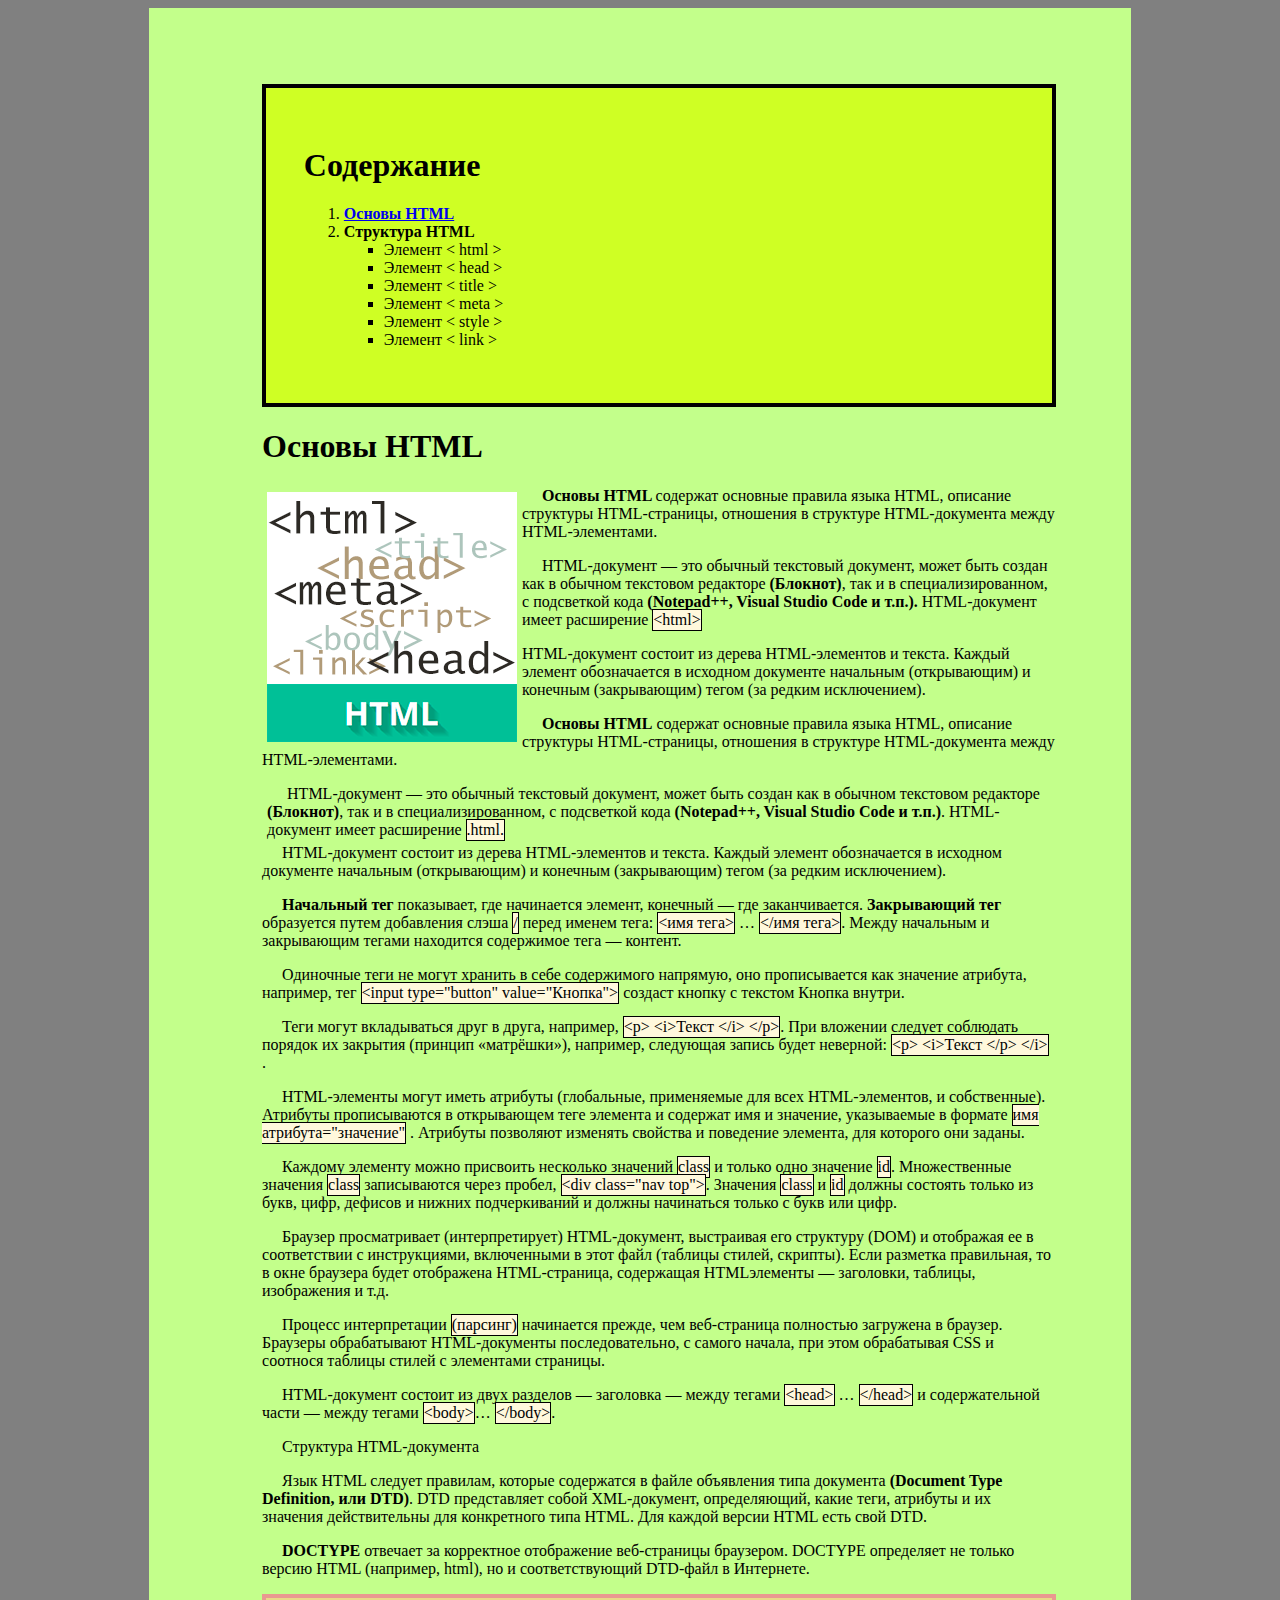
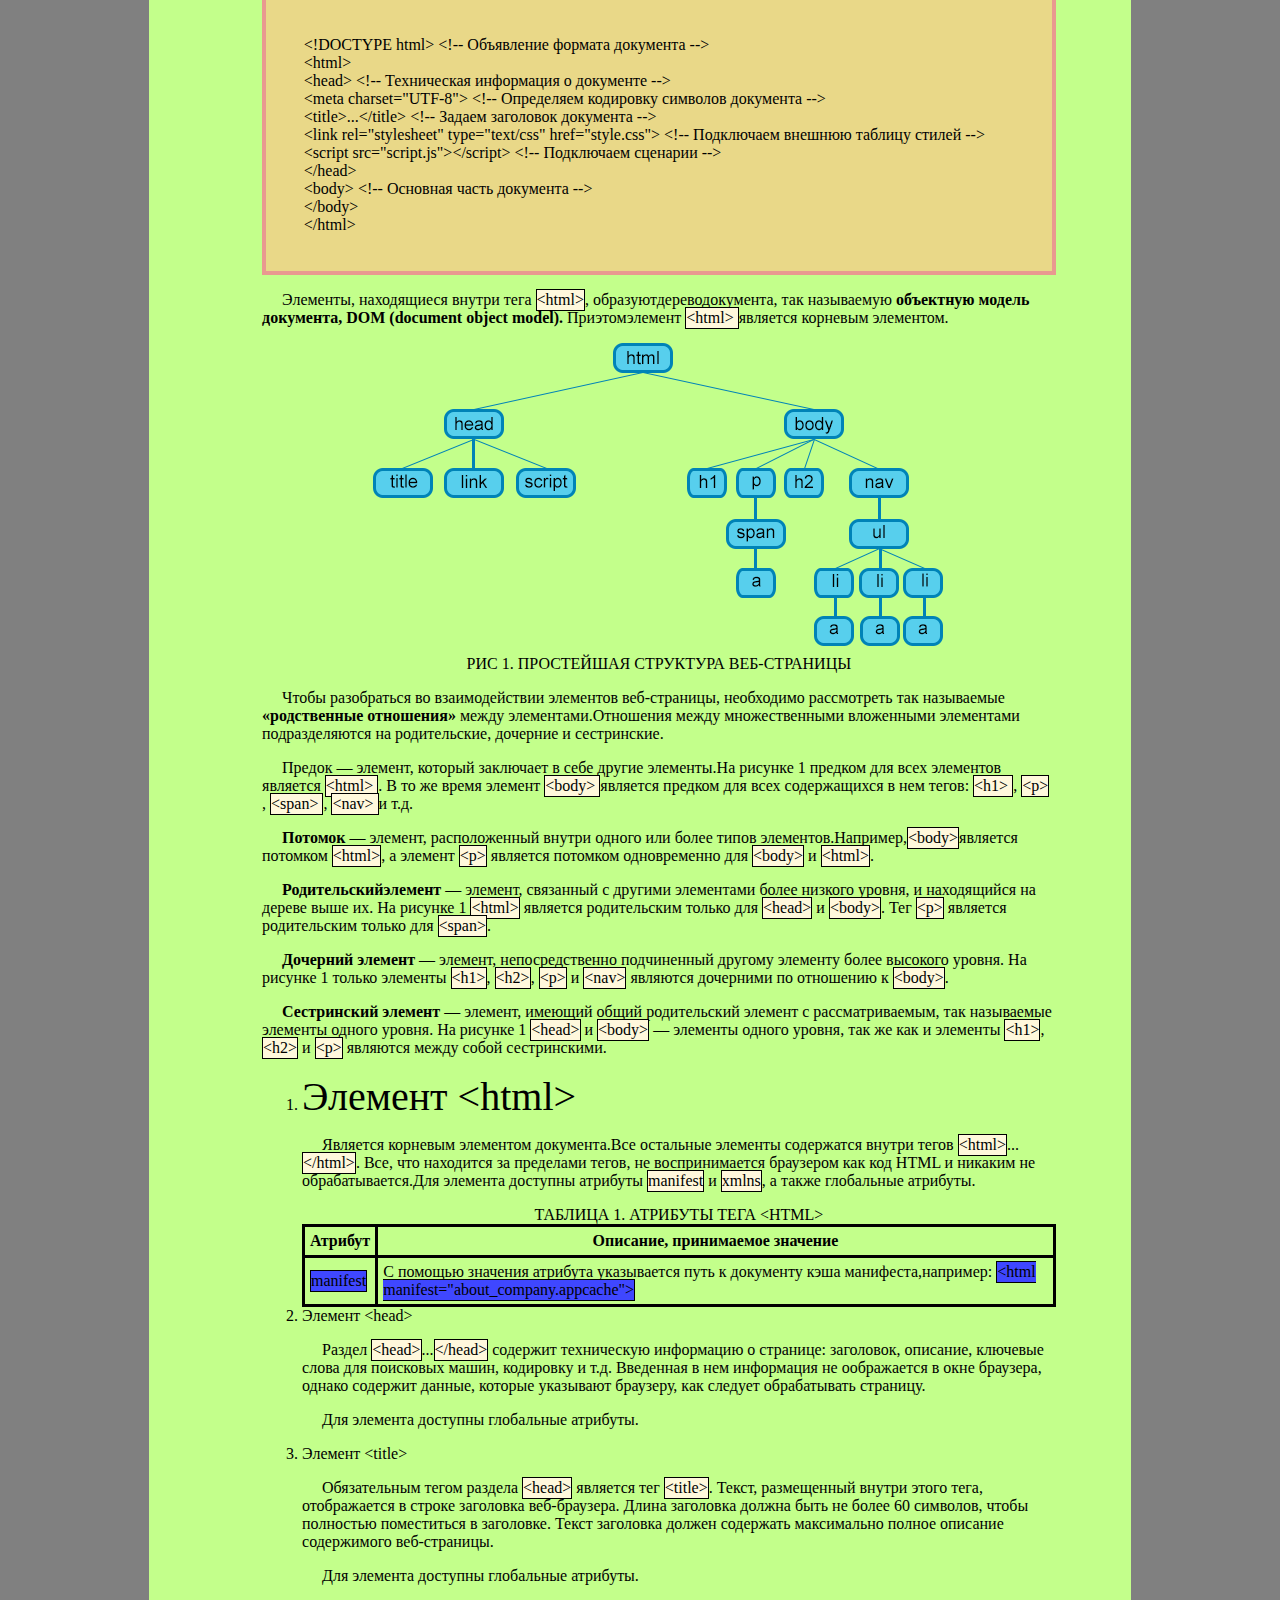
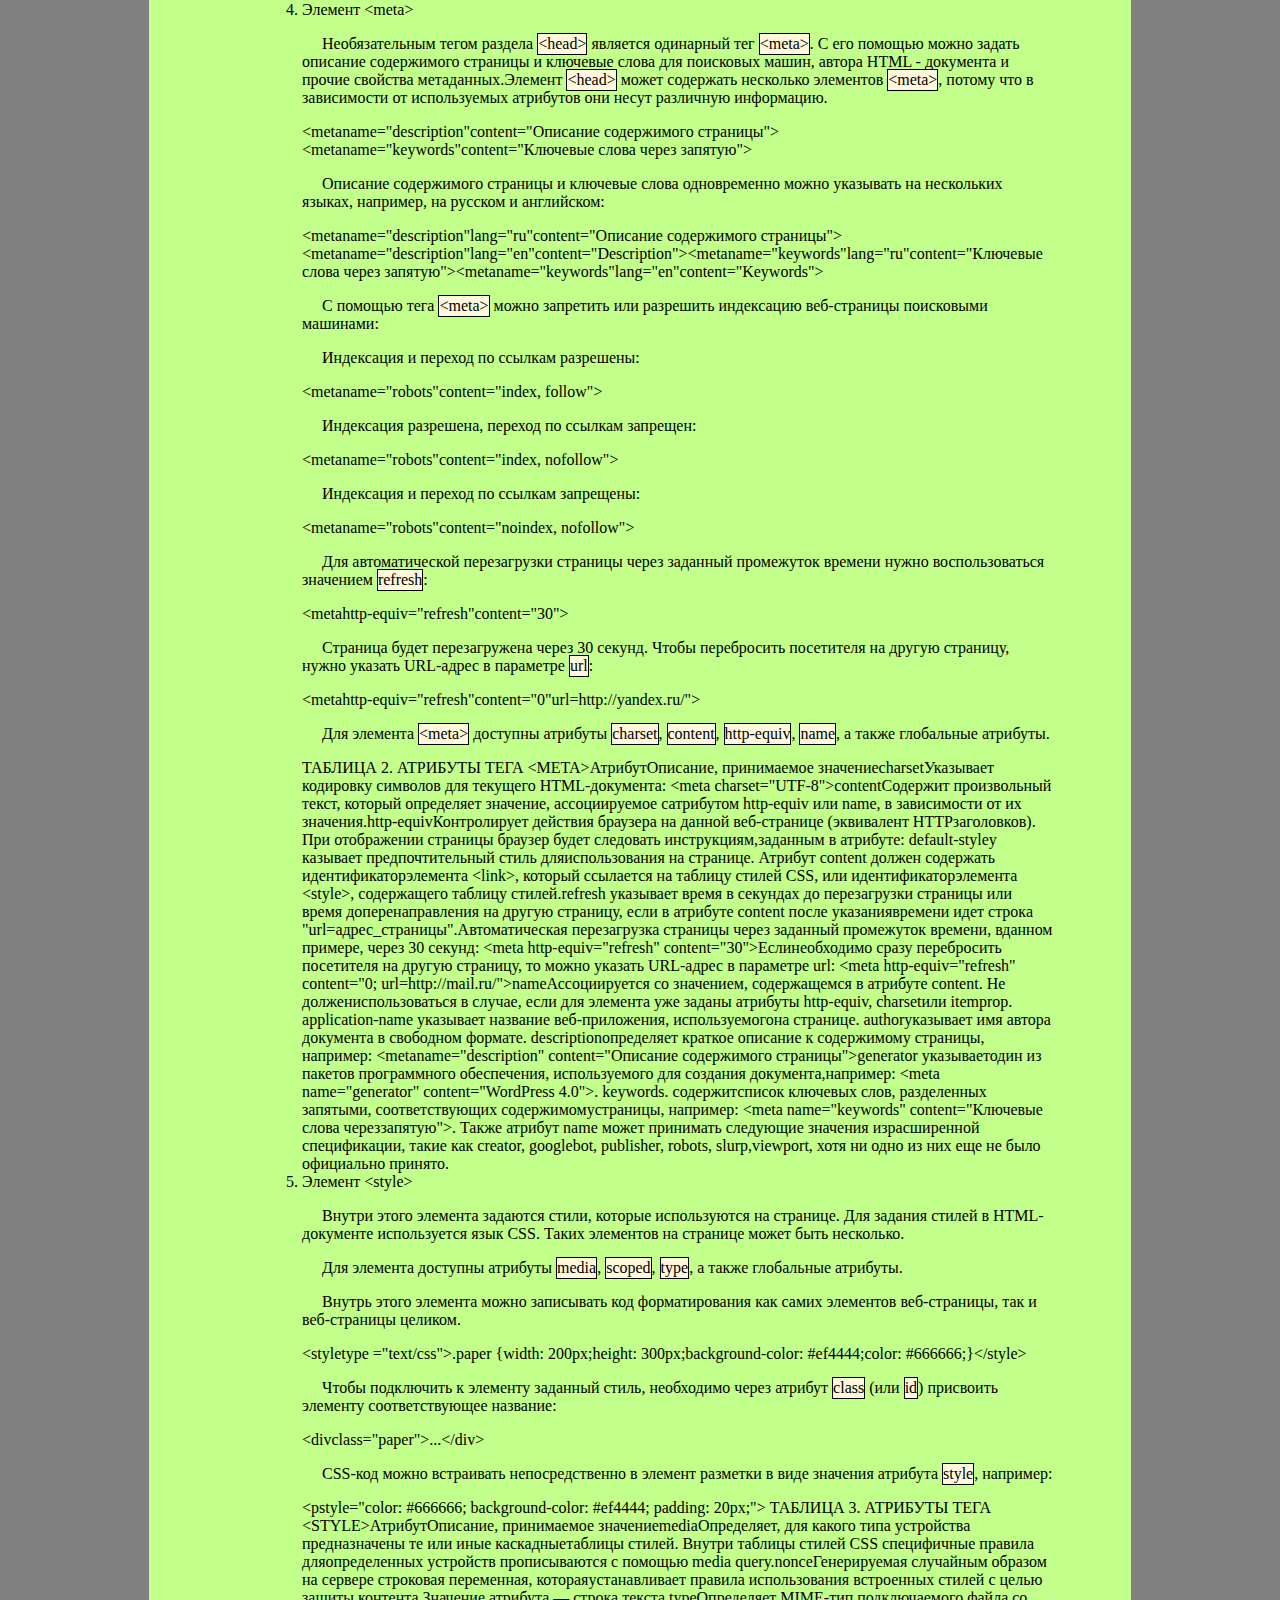
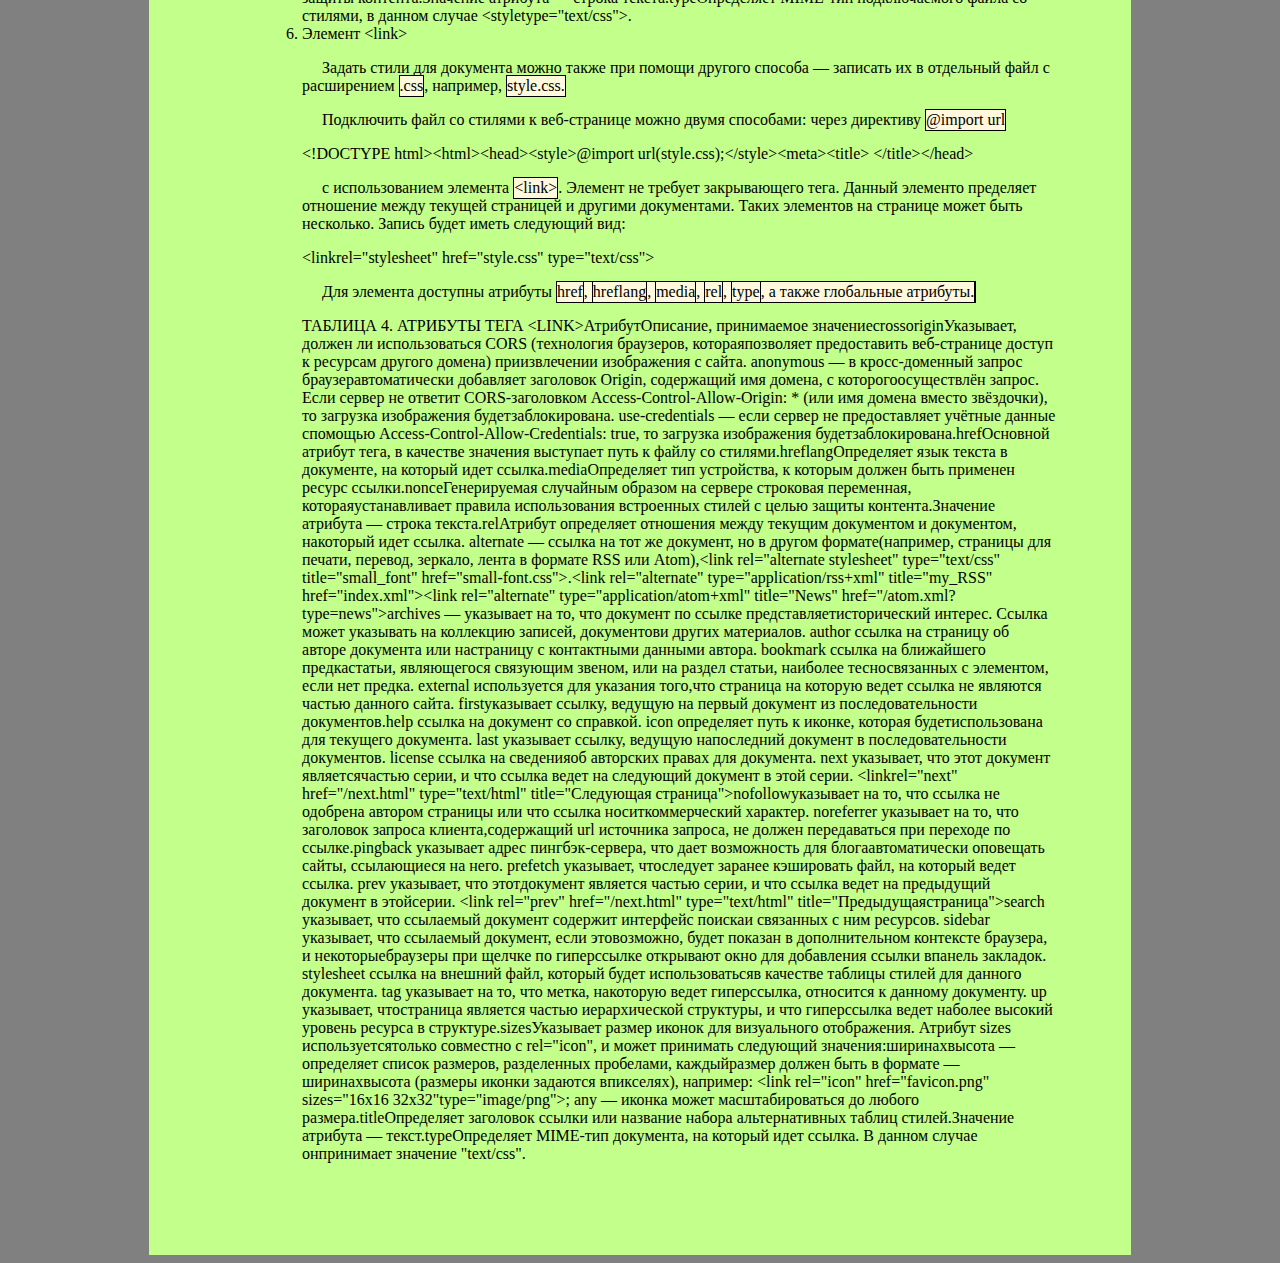
<file: pdf_ne_pdf2.html>
<!DOCTYPE HTML PUBLIC "-//W3C//DTD HTML 4.01//EN" "http://www.w3.org/TR/html4/strict.dtd">
<html>
<head>
    <meta charset="utf-8">
    <title>pdf_ne_pdf</title>
    <link rel="stylesheet" href="pdf_ne_pdf2.css">
</head>
<body>
<div class="page">
    <div id="cl"><h1>Содержание</h1>
        <ol>
            <li><a href="#html"> <b> Основы HTML</b></a></li>
            <li><b>Структура HTML</b>
                <ul>
                    <li>Элемент &#60 html &#62</li>
                    <li>Элемент &#60 head &#62</li>
                    <li>Элемент &#60 title &#62</li>
                    <li>Элемент &#60 meta &#62</li>
                    <li>Элемент &#60 style &#62</li>
                    <li>Элемент &#60 link &#62</li>
                </ul>
            </li>
        </ol>
    </div>
    <a name="html"> <h1>Основы HTML</h1></a>
    <img src="html_pic.png" alt="Тут должна быть пикча"  align="left" vspace="5" hspace="5">

    <p> <b> Основы HTML </b>содержат основные правила языка HTML, описание
        структуры HTML-страницы, отношения в структуре HTML-документа
        между HTML-элементами.</p>
    <p>HTML-документ — это обычный текстовый документ, может быть
        создан как в обычном текстовом редакторе <b>(Блокнот)</b>, так и в
        специализированном, с подсветкой кода <b>(Notepad++, Visual Studio Code
            и т.п.).</b> HTML-документ имеет расширение <span>&#60html&#62</span></p>
    </p>HTML-документ состоит из дерева HTML-элементов и текста. Каждый
    элемент обозначается в исходном документе начальным (открывающим) и конечным (закрывающим)
    тегом (за редким исключением).</p>

    <p><b>   Основы HTML</b> содержат основные правила языка HTML, описание
        структуры HTML-страницы, отношения в структуре HTML-документа
        между HTML-элементами.
    </p>
    <p class="right">   HTML-документ — это обычный текстовый документ, может быть
        создан как в обычном текстовом редакторе <b>(Блокнот)</b>, так и в
        специализированном, с подсветкой кода <b>(Notepad++, Visual Studio Code
            и т.п.)</b>. HTML-документ имеет расширение <span> .html.</span></p>
    <p>HTML-документ состоит из дерева HTML-элементов и текста. Каждый
        элемент обозначается в исходном документе начальным (открывающим) и конечным (закрывающим)
        тегом (за редким исключением).</p>
    <p><b>Начальный тег</b> показывает, где начинается элемент, конечный — где заканчивается.
        <b>Закрывающий тег</b> образуется путем добавления слэша <span>/</span> перед именем тега:  <span>&#60имя тега&#62</span> …  <span>&#60/имя
            тега&#62</span>. Между начальным и закрывающим тегами находится содержимое тега — контент. </p>
    <p>Одиночные теги не могут хранить в себе содержимого напрямую, оно прописывается как значение
        атрибута, например, тег  <span>&#60input type="button" value="Кнопка"&#62</span> создаст кнопку с текстом Кнопка внутри.</p>
    <p>Теги могут вкладываться друг в друга, например, <span> &#60p&#62 &#60i&#62Текст &#60/i&#62 &#60/p&#62</span>. При вложении следует
        соблюдать порядок их закрытия (принцип «матрёшки»), например, следующая запись будет
        неверной:  <span>&#60p&#62 &#60i&#62Текст &#60/p&#62 &#60/i&#62 </span>.</p>
    <p>HTML-элементы могут иметь атрибуты (глобальные, применяемые для всех HTML-элементов, и
        собственные). Атрибуты прописываются в открывающем теге элемента и содержат имя и значение,
        указываемые в формате <span>имя атрибута="значение"</span> . Атрибуты позволяют изменять свойства и поведение
        элемента, для которого они заданы.</p>
    <p>Каждому элементу можно присвоить несколько значений <span>class</span> и только одно значение <span>id</span>.
        Множественные значения <span>class</span> записываются через пробел, <span>&#60div class="nav top"&#62</span>. Значения <span>class</span> и <span>id</span>
        должны состоять только из букв, цифр, дефисов и нижних подчеркиваний и должны начинаться только
        с букв или цифр.</p>
    <p>Браузер просматривает (интерпретирует) HTML-документ, выстраивая его структуру (DOM) и
        отображая ее в соответствии с инструкциями, включенными в этот файл (таблицы стилей, скрипты).
        Если разметка правильная, то в окне браузера будет отображена HTML-страница, содержащая HTMLэлементы — заголовки, таблицы, изображения и т.д.</p>
    <p>Процесс интерпретации <span>(парсинг)</span> начинается прежде, чем веб-страница полностью загружена в
        браузер. Браузеры обрабатывают HTML-документы последовательно, с самого начала, при этом
        обрабатывая CSS и соотнося таблицы стилей с элементами страницы.</p>
    <p>HTML-документ состоит из двух разделов — заголовка — между тегами <span>&#60head&#62</span> … <span>&#60/head&#62</span> и
        содержательной части — между тегами <span>&#60body></span>… <span>&#60/body&#62</span>.</p>
    <p>Структура HTML-документа</p>
    <p>Язык HTML следует правилам, которые содержатся в файле объявления типа документа
        <b>(Document Type Definition, или DTD)</b>. DTD представляет собой XML-документ, определяющий,
        какие теги, атрибуты и их значения действительны для конкретного типа HTML. Для каждой версии
        HTML есть свой DTD.</p>
    <p><b>DOCTYPE</b> отвечает за корректное отображение веб-страницы браузером. DOCTYPE определяет не
        только версию HTML (например, html), но и соответствующий DTD-файл в Интернете.</p>
    <p>
        <div class="cod">&#60!DOCTYPE html&#62 &#60!-- Объявление формата документа --&#62 <br>
        &#60html&#62<br>
        &#60head&#62 &#60!-- Техническая информация о документе --&#62</br>
        &#60meta charset="UTF-8"&#62 &#60!-- Определяем кодировку символов документа --&#62</br>
        &#60title>...&#60/title&#62 &#60!-- Задаем заголовок документа --&#62</br>
        &#60link rel="stylesheet" type="text/css" href="style.css"&#62 &#60!-- Подключаем внешнюю таблицу стилей --&#62<br>
        &#60script src="script.js">&#60/script&#62 &#60!-- Подключаем сценарии --&#62<br>
        &#60/head&#62<br>
        &#60body&#62 &#60!-- Основная часть документа --&#62<br>
        &#60/body&#62<br>
    &#60/html&#62<br></div>
    </p>
    <p> Элементы, находящиеся внутри тега <span>&#60html&#62</span>, образуютдереводокумента, так называемую <b>объектную модель документа,
        DOM  (document  object  model).</b> Приэтомэлемент <span>&#60html&#62 </span>является корневым элементом.</p>
    <figure><img src="DOM.png" alt="Тут должна быть пикча" > <figcaption>РИС 1. ПРОСТЕЙШАЯ СТРУКТУРА ВЕБ-СТРАНИЦЫ</figcaption></figure>
    <p>Чтобы разобраться во взаимодействии элементов веб-страницы, необходимо рассмотреть так называемые
        <b>«родственные отношения»</b> между элементами.Отношения между множественными вложенными элементами подразделяются
        на родительские, дочерние и сестринские.</p>
    <p>Предок  — элемент, который заключает в себе другие элементы.На рисунке  1 предком для всех элементов является <span>&#60html&#62 </span>.
        В то же время элемент <span>&#60body&#62 </span> является предком для всех содержащихся в нем тегов: <span>&#60h1&#62 </span>, <span>&#60p&#62 </span>, <span>&#60span&#62 </span>, <span>&#60nav&#62 </span> и т.д.</p>
    <p><b>Потомок</b>  — элемент, расположенный внутри одного или более типов элементов.Например,<span>&lt;body&gt;</span>является потомком <span>&lt;html&gt;</span>, а элемент <span>&lt;p&gt;</span> является потомком одновременно для <span>&lt;body&gt;</span> и <span>&lt;html&gt;</span>.</p>

    <p><b>Родительскийэлемент</b>  — элемент, связанный с другими элементами более низкого уровня, и находящийся на дереве выше их. На рисунке 1 <span>&lt;html&gt;</span> является родительским только для <span>&lt;head&gt;</span> и <span>&lt;body&gt;</span>. Тег <span>&lt;p&gt;</span> является родительским только для <span>&lt;span&gt;</span>. </p>

    <p><b>Дочерний элемент</b> — элемент, непосредственно подчиненный другому элементу более высокого уровня. На рисунке 1 только элементы <span>&lt;h1&gt;</span>, <span>&lt;h2&gt;</span>, <span>&lt;p&gt;</span> и <span>&lt;nav&gt;</span> являются дочерними по отношению к <span>&lt;body&gt;</span>.</p>

    <p><b>Сестринский элемент</b>  — элемент, имеющий общий родительский элемент с рассматриваемым, так называемые элементы одного уровня. На рисунке 1 <span>&lt;head&gt;</span> и <span>&lt;body&gt;</span> — элементы одного уровня, так
        же как и элементы <span>&lt;h1&gt;</span>, <span>&lt;h2&gt;</span> и <span>&lt;p&gt;</span> являются между собой сестринскими.</p>
    <ol>
        <li> <div class="big">Элемент &lt;html&gt;</div>

            <p>Является корневым элементом документа.Все остальные элементы содержатся внутри тегов <span>&lt;html&gt;</span>...<span>&lt;/html&gt;</span>. Все, что находится за пределами тегов, не воспринимается браузером как код HTML и никаким не обрабатывается.Для элемента доступны атрибуты <span>manifest</span> и <span>xmlns</span>, а также ​глобальные атрибуты.</p>

            <table>
                <caption> ТАБЛИЦА 1. АТРИБУТЫ ТЕГА &lt;HTML&gt;</caption>
                <tr>
                    <th>Атрибут</th>
                    <th>Описание, принимаемое значение </th>
                </tr>
                <tr>
                    <td>
                        <span>manifest</span>
                    </td>
                    <td>
                        С помощью значения атрибута указывается путь к документу кэша манифеста,например:
                        <span>&lt;html manifest="about_company.appcache"&gt;</span>
                    </td>
            </table>
        </li>

        <li></h3> Элемент &lt;head&gt;</h3>

            <p>Раздел <span>&lt;head&gt;</span>...<span>&lt;/head&gt;</span> содержит техническую информацию о странице: заголовок, описание, ключевые слова для поисковых машин, кодировку и т.д. Введенная в нем информация не оображается в окне браузера, однако содержит данные, которые указывают браузеру, как следует обрабатывать страницу.</p>

            <p>Для элемента доступны ​глобальные атрибуты.</li></p>


        <li></h3> Элемент &lt;title&gt;</h3>

            <p>Обязательным тегом раздела <span>&lt;head&gt;</span> является тег <span>&lt;title&gt;</span>. Текст, размещенный внутри этого тега, отображается в строке заголовка веб-браузера. Длина заголовка должна быть не более 60 символов, чтобы полностью поместиться в заголовке. Текст заголовка должен содержать максимально полное описание содержимого веб-страницы.</p>

            <p>Для элемента доступны ​глобальные атрибуты.</p></li>

        <li></h3> Элемент &lt;meta&gt;</h3>

            <p>Необязательным тегом раздела <span>&lt;head&gt;</span> является одинарный тег <span>&lt;meta&gt;</span>. С его помощью можно задать описание содержимого страницы и ключевые слова для поисковых машин, автора HTML - документа и прочие свойства метаданных.Элемент <span>&lt;head&gt;</span> может содержать несколько элементов <span>&lt;meta&gt;</span>, потому что в зависимости от используемых атрибутов они несут различную информацию.</p>

            &lt;metaname="description"content="Описание содержимого страницы"&gt;&lt;metaname="keywords"content="Ключевые слова через запятую"&gt;

            <p>Описание содержимого страницы и ключевые слова одновременно можно указывать на нескольких языках, например, на русском и английском:</p>

            &lt;metaname="description"lang="ru"content="Описание содержимого страницы"&gt;&lt;metaname="description"lang="en"content="Description"&gt;&lt;metaname="keywords"lang="ru"content="Ключевые слова через запятую"&gt;&lt;metaname="keywords"lang="en"content="Keywords"&gt;

            <p>С помощью тега <span>&lt;meta&gt;</span> можно запретить или разрешить индексацию веб-страницы поисковыми машинами:</p>

            <p> Индексация и переход по ссылкам разрешены: </p>

            &lt;metaname="robots"content="index, follow"&gt;

            <p>Индексация разрешена, переход по ссылкам запрещен:</p>

            &lt;metaname="robots"content="index, nofollow"&gt;

            <p>Индексация и переход по ссылкам запрещены:</p>

            &lt;metaname="robots"content="noindex, nofollow"&gt;

            <p>Для автоматической перезагрузки страницы через заданный промежуток времени нужно воспользоваться значением <span>refresh</span>:</p>

            &lt;metahttp-equiv="refresh"content="30"&gt;

            <p>Страница будет перезагружена через 30 секунд. Чтобы перебросить посетителя на другую страницу, нужно указать URL-адрес в параметре <span>url</span>:</p>

            &lt;metahttp-equiv="refresh"content="0"url=http://yandex.ru/"&gt;

            <p>Для элемента <span>&lt;meta&gt;</span> доступны атрибуты <span>charset</span>, <span>content</span>, <span>http-equiv</span>, <span>name</span>, а также ​глобальные атрибуты.</p>

            ТАБЛИЦА 2. АТРИБУТЫ ТЕГА &lt;META&gt;АтрибутОписание, принимаемое значениеcharsetУказывает кодировку символов для текущего HTML-документа: &lt;meta charset="UTF-8"&gt;contentСодержит произвольный текст, который определяет значение, ассоциируемое сатрибутом http-equiv или name, в зависимости от их значения.http-equivКонтролирует действия браузера на данной веб-странице (эквивалент HTTPзаголовков). При отображении страницы браузер будет следовать инструкциям,заданным в атрибуте: default-styleу казывает предпочтительный стиль дляиспользования на странице. Атрибут content должен содержать идентификаторэлемента &lt;link&gt;, который ссылается на таблицу стилей CSS, или идентификаторэлемента &lt;style&gt;, содержащего таблицу стилей.refresh указывает время в секундах до перезагрузки страницы или время доперенаправления на другую страницу, если в атрибуте content после указаниявремени идет строка "url=адрес_страницы".Автоматическая перезагрузка страницы через заданный промежуток времени, вданном примере, через 30 секунд: &lt;meta http-equiv="refresh" content="30"&gt;Еслинеобходимо сразу перебросить посетителя на другую страницу, то можно указать URL-адрес в параметре url: &lt;meta http-equiv="refresh" content="0; url=http://mail.ru/"&gt;nameАссоциируется со значением, содержащемся в атрибуте content. Не должениспользоваться в случае, если для элемента уже заданы атрибуты http-equiv, charsetили itemprop. application-name указывает название веб-приложения, используемогона странице. authorуказывает имя автора документа в свободном формате. descriptionопределяет краткое описание к содержимому страницы, например: &lt;metaname="description" content="Описание содержимого страницы"&gt;generator указываетодин из пакетов программного обеспечения, используемого для создания документа,например: &lt;meta name="generator" content="WordPress 4.0"&gt;. keywords. содержитсписок ключевых слов, разделенных запятыми, соответствующих содержимомустраницы, например: &lt;meta name="keywords" content="Ключевые слова череззапятую"&gt;. Также атрибут name может принимать следующие значения израсширенной спецификации, такие как creator, googlebot, publisher, robots, slurp,viewport, хотя ни одно из них еще не было официально принято.
        </li>

        <li></h3> Элемент &lt;style&gt;</h3>

            <p>Внутри этого элемента задаются стили, которые используются на странице. Для задания стилей в HTML-документе используется язык CSS. Таких элементов на странице может быть несколько.</p>

            <p>Для элемента доступны атрибуты <span>media</span>, <span>scoped</span>, <span>type</span>, а также ​глобальные атрибуты.</p>


            <p>Внутрь этого элемента можно записывать код форматирования как самих элементов веб-страницы, так и веб-страницы целиком.</p>

            &lt;styletype ="text/css"&gt;.paper {width: 200px;height: 300px;background-color: #ef4444;color: #666666;}&lt;/style&gt;

            <p>Чтобы подключить к элементу заданный стиль, необходимо через атрибут <span>class</span> (или <span>id</span>) присвоить элементу соответствующее название:</p>

            &lt;divclass="paper"&gt;...&lt;/div&gt;

            <p>CSS-код можно встраивать непосредственно в элемент разметки в виде значения атрибута <span>style</span>, например:</p>

            &lt;pstyle="color: #666666; background-color: #ef4444; padding: 20px;"&gt;

            ТАБЛИЦА 3. АТРИБУТЫ ТЕГА &lt;STYLE&gt;АтрибутОписание, принимаемое значениеmediaОпределяет, для какого типа устройства предназначены те или иные каскадныетаблицы стилей. Внутри таблицы стилей CSS специфичные правила дляопределенных устройств прописываются с помощью media query.nonceГенерируемая случайным образом на сервере строковая переменная, котораяустанавливает правила использования встроенных стилей с целью защиты контента.Значение атрибута — строка текста.typeОпределяет MIME-тип подключаемого файла со стилями, в данном случае &lt;styletype="text/css"&gt;.</li>

        <li></h3> Элемент &lt;link&gt;</h3>

            <p>Задать стили для документа можно также при помощи другого способа — записать их в отдельный файл с расширением <span>.css</span>, например, <span>style.css.</span></p>

            <p>Подключить файл со стилями к веб-странице можно двумя способами: через директиву <span>@import url</span></p>

            &lt;!DOCTYPE html&gt;&lt;html&gt;&lt;head&gt;&lt;style&gt;@import url(style.css);&lt;/style&gt;&lt;meta&gt;&lt;title&gt; &lt;/title&gt;&lt;/head&gt;

            <p>с использованием элемента <span>&lt;link&gt;</span>. Элемент не требует закрывающего тега. Данный элементо пределяет отношение между текущей страницей и другими документами. Таких элементов на странице может быть несколько. Запись будет иметь следующий вид:</p>

            &lt;linkrel="stylesheet" href="style.css" type="text/css"&gt;


            <p>Для элемента доступны атрибуты <span>href<span>, <span>hreflang</span>, <span>media</span>, <span>rel</span>, <span>type</span>, а также глобальные атрибуты.</p>

            ТАБЛИЦА 4. АТРИБУТЫ ТЕГА &lt;LINK&gt;АтрибутОписание, принимаемое значениеcrossoriginУказывает, должен ли использоваться CORS (технология браузеров, котораяпозволяет предоставить веб-странице доступ к ресурсам другого домена) приизвлечении изображения с сайта. anonymous — в кросс-доменный запрос браузеравтоматически добавляет заголовок Origin, содержащий имя домена, с которогоосуществлён запрос. Если сервер не ответит CORS-заголовком Access-Control-Allow-Origin: * (или имя домена вместо звёздочки), то загрузка изображения будетзаблокирована. use-credentials — если сервер не предоставляет учётные данные спомощью Access-Control-Allow-Credentials: true, то загрузка изображения будетзаблокирована.hrefОсновной атрибут тега, в качестве значения выступает путь к файлу со стилями.hreflangОпределяет язык текста в документе, на который идет ссылка.mediaОпределяет тип устройства, к которым должен быть применен ресурс ссылки.nonceГенерируемая случайным образом на сервере строковая переменная, котораяустанавливает правила использования встроенных стилей с целью защиты контента.Значение атрибута — строка текста.relАтрибут определяет отношения между текущим документом и документом, накоторый идет ссылка. alternate — ссылка на тот же документ, но в другом формате(например, страницы для печати, перевод, зеркало, лента в формате RSS или Atom),&lt;link rel="alternate stylesheet" type="text/css" title="small_font" href="small-font.css"&gt;.&lt;link rel="alternate" type="application/rss+xml" title="my_RSS" href="index.xml"&gt;&lt;link rel="alternate" type="application/atom+xml" title="News" href="/atom.xml?type=news"&gt;archives — указывает на то, что документ по ссылке представляетисторический интерес. Ссылка может указывать на коллекцию записей, документови других материалов. author ссылка на страницу об авторе документа или настраницу с контактными данными автора. bookmark ссылка на ближайшего предкастатьи, являющегося связующим звеном, или на раздел статьи, наиболее тесносвязанных с элементом, если нет предка. external используется для указания того,что страница на которую ведет ссылка не являются частью данного сайта. firstуказывает ссылку, ведущую на первый документ из последовательности документов.help ссылка на документ со справкой. icon определяет путь к иконке, которая будетиспользована для текущего документа. last указывает ссылку, ведущую напоследний документ в последовательности документов. license ссылка на сведенияоб авторских правах для документа. next указывает, что этот документ являетсячастью серии, и что ссылка ведет на следующий документ в этой серии. &lt;linkrel="next" href="/next.html" type="text/html" title="Следующая страница"&gt;nofollowуказывает на то, что ссылка не одобрена автором страницы или что ссылка носиткоммерческий характер. noreferrer указывает на то, что заголовок запроса клиента,содержащий url источника запроса, не должен передаваться при переходе по ссылке.pingback указывает адрес пингбэк-сервера, что дает возможность для блогаавтоматически оповещать сайты, ссылающиеся на него. prefetch указывает, чтоследует заранее кэшировать файл, на который ведет ссылка. prev указывает, что этотдокумент является частью серии, и что ссылка ведет на предыдущий документ в этойсерии. &lt;link rel="prev" href="/next.html" type="text/html" title="Предыдущаястраница"&gt;search указывает, что ссылаемый документ содержит интерфейс поискаи связанных с ним ресурсов. sidebar указывает, что ссылаемый документ, если этовозможно, будет показан в дополнительном контексте браузера, и некоторыебраузеры при щелчке по гиперссылке открывают окно для добавления ссылки впанель закладок. stylesheet ссылка на внешний файл, который будет использоватьсяв качестве таблицы стилей для данного документа. tag указывает на то, что метка, накоторую ведет гиперссылка, относится к данному документу. up указывает, чтостраница является частью иерархической структуры, и что гиперссылка ведет наболее высокий уровень ресурса в структуре.sizesУказывает размер иконок для визуального отображения. Атрибут sizes используетсятолько совместно с rel="icon", и может принимать следующий значения:ширинахвысота — определяет список размеров, разделенных пробелами, каждыйразмер должен быть в формате — ширинахвысота (размеры иконки задаются впикселях), например: &lt;link rel="icon" href="favicon.png" sizes="16x16 32х32"type="image/png"&gt;; any — иконка может масштабироваться до любого размера.titleОпределяет заголовок ссылки или название набора альтернативных таблиц стилей.Значение атрибута — текст.typeОпределяет MIME-тип документа, на который идет ссылка. В данном случае онпринимает значение "text/css".
        </li>
    </ol>
</div>
</body>
</html>
</file>
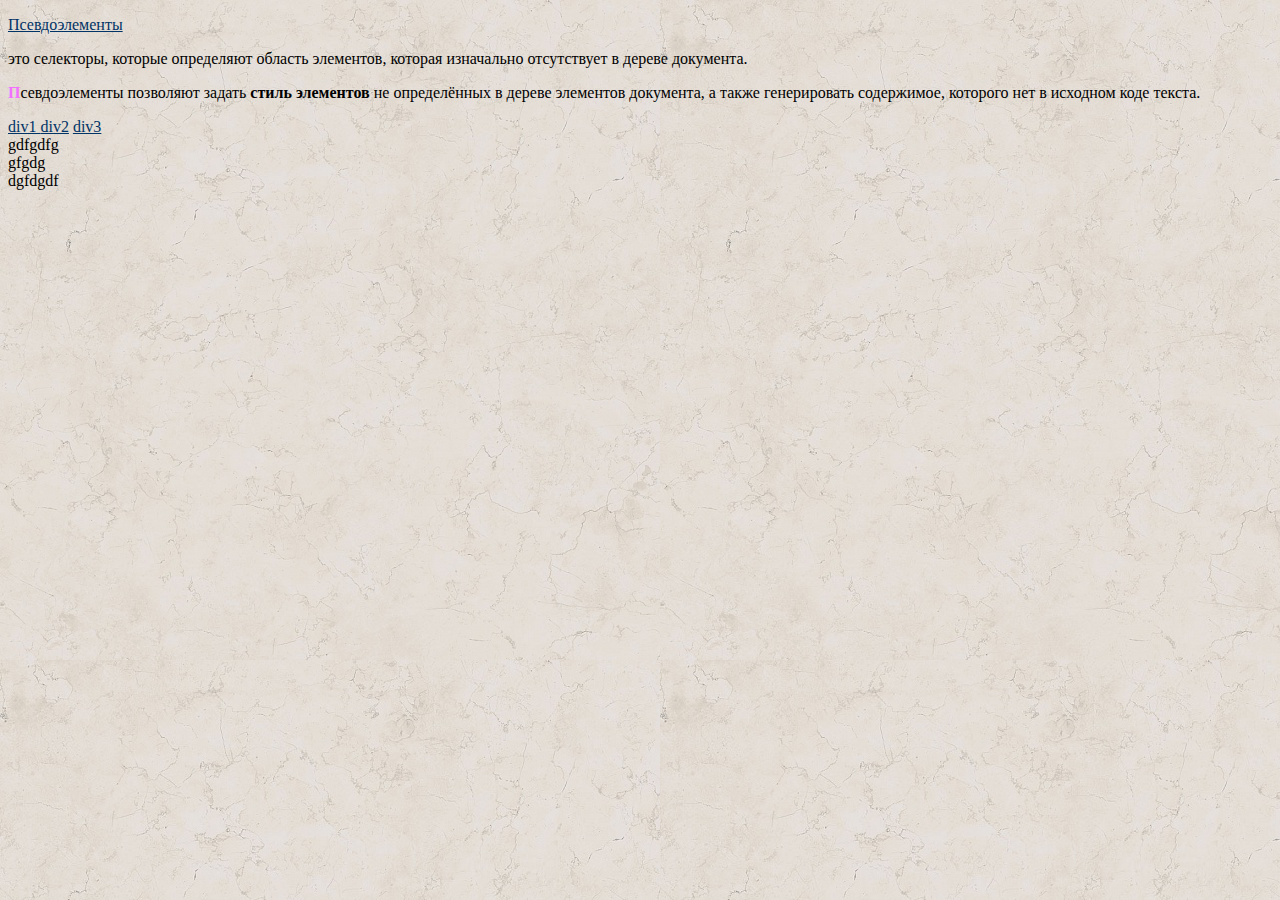
<file: the_pseudo-element.html>
<!DOCTYPE HTML>
<html>
  <head>
    <meta http-equiv="Content-Type" content="text/html; charset=utf-8">
    <title>Псевдоклассы</title>
	  
   <link rel="stylesheet" href="Psevdoclass.css">
	  </head>
	<body background="img.jpg">
<p><a href="#Psev">Псевдоэлементы</a></p>
		<div class="area1" id="Psev">это селекторы, которые определяют область элементов, которая изначально отсутствует в дереве документа. </div>
	<p><b>П</b>севдоэлементы позволяют задать <b>стиль элементов</b> не определённых в дереве
		элементов документа, а также генерировать содержимое, которого нет в исходном коде текста. 
		</p>
		<a href="#q1">div1 </a>
<a href="#q2">div2</a>
<a href="#q3">div3</a>
<div class="area1" id="q1"> gdfgdfg</div>
<div class="area2" id="q2">gfgdg </div>
<div class="area3" id="q3"> dgfdgdf</div>
		</body>
	</html>
</file>
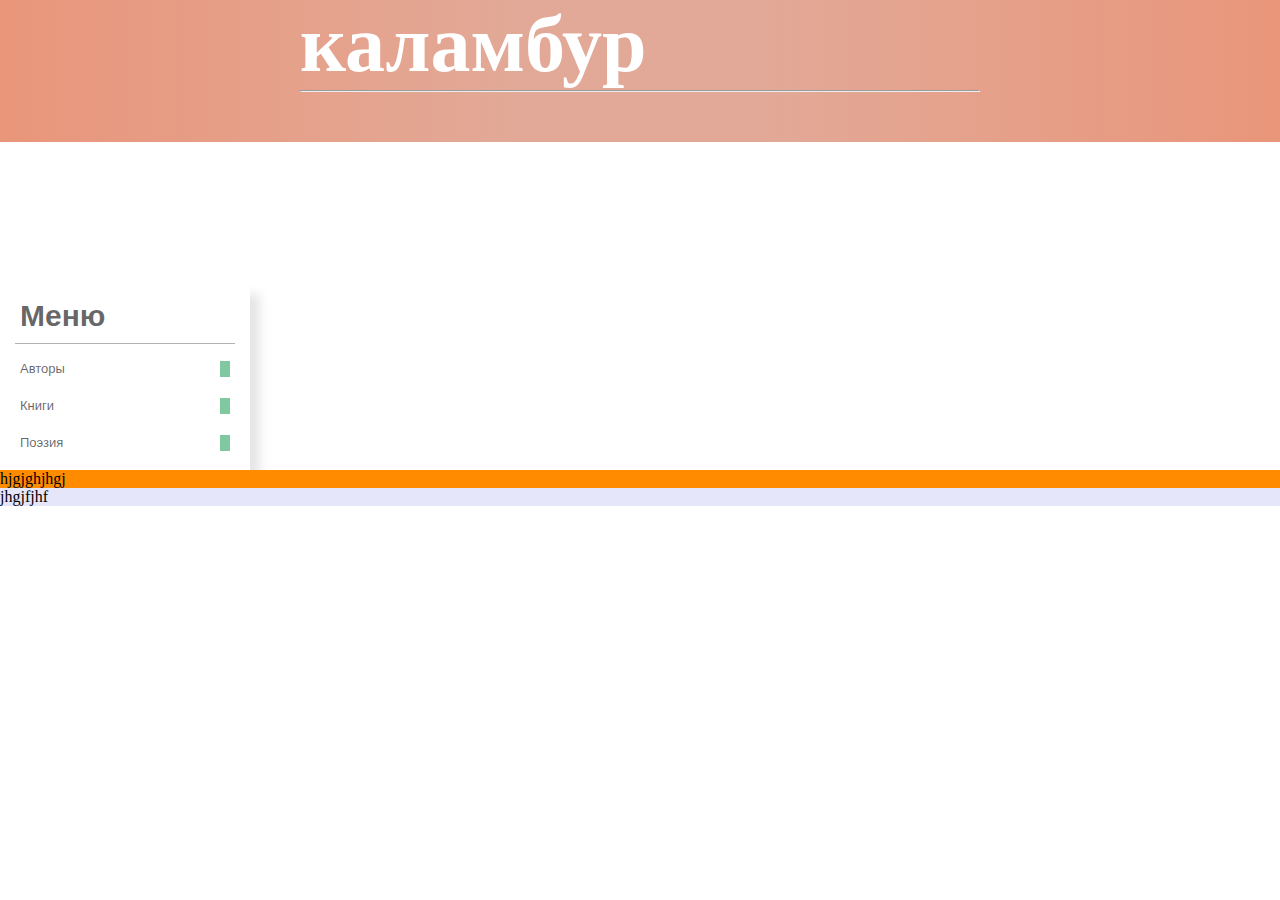
<file: Sait/Knig.html>
<!DOCTYPE html>
<html>
    <head>
        <meta charset="utf-8">
        <title>Книжный Каламбур</title>
        <link rel="stylesheet" href="Knig.css">
    </head>
    <body>
        <div class="header">
            <h1>Книжный каламбур</h1>
            <hr>
        </div>
       <div class="category">
  <h3>Меню</h3>
  <ul>
    <li><a href="">Авторы</a></li>
    <li><a href="">Книги</a></li>
    <li><a href="">Поэзия</a></li>
  </ul>
</div>
        <div class = "main">
            hjgjghjhgj
        </div>
        <div class = "floor">
            jhgjfjhf
        </div>
    </body>
</html>
</file>
<file: my_first.css>
body {
  background-color: red;
   background-image: url(img.jpg);
}
p {
 margin-left: 10%;
  font-size: 15pt;
   background-color: white;
   color: pink;
  line-height: 60%;
    
}
.nastya{
  margin-left: 10%;
  font-style: italic;
   background-color: yellow;
  color: green;
  line-height: 60%;
}
#lera{
  margin-left: 10%;
  font-variant: small-caps;
   background-color:green;
  border: 4px double black; 
  line-height: 60%;
}
</file>
<file: pdf_ne_pdf.css>
body{
    background-color: gray;
}
.page{
    background-color: white;
    width: 210mm;
    margin:auto;
    padding-left: 3cm;
    padding-right: 2cm;
    padding-bottom: 2cm;
    padding-top: 2cm;
}
#cl{
    background-color: aqua;
    border: 4px solid black;
    padding-left: 10mm;
    padding-right: 10mm;
    padding-bottom: 1cm;
    padding-top: 1cm;
}
ul li {
    list-style: square outside;
}
p span{
    background-color: cornsilk;
    border: 1px solid black;
    padding-bottom: 2px;
    padding-top: 1px;
}
.right{
   float: right;
  margin: 0 0 5px 5px;
}
table span {
    background-color: cornsilk;
    border: 1px solid black;
    padding-bottom: 2px;
    padding-top: 1px;
}
table{
    border-collapse: collapse;
    border: 3px solid black;
}

td, th {
    padding: 5px;
    border: 3px solid black;
}
.big {
    font-size: 250%;
}
  p {
    text-indent: 20px; 
   }
</file>
<file: pdf_ne_pdf2.css>
body{
    background-color: gray;
}
.page{
    background-color: #c3ff8b;
    width: 210mm;
    margin:auto;
    padding-left: 3cm;
    padding-right: 2cm;
    padding-bottom: 2cm;
    padding-top: 2cm;
}
#cl{
    background-color: #cfff24;
    border: 4px solid black;
    padding-left: 10mm;
    padding-right: 10mm;
    padding-bottom: 1cm;
    padding-top: 1cm;
}
ul li {
    list-style: square outside;
}
p span{
    background-color: cornsilk;
    border: 1px solid black;
    padding-bottom: 2px;
    padding-top: 1px;
}
.right{
    float: right;
    margin: 0 0 5px 5px;
}
table span {
    background-color: #3f47ff;
    border: 1px solid black;
    padding-bottom: 2px;
    padding-top: 1px;
}
table{
    border-collapse: collapse;
    border: 3px solid black;
}

td, th {
    padding: 5px;
    border: 3px solid black;
}
.big {
    font-size: 250%;
}
p {
    text-indent: 20px;
}
figure{
    text-align: center;
}
.cod
{
    background-color: #e9d888;
    border: 4px solid #e99990;
    padding-left: 10mm;
    padding-right: 10mm;
    padding-bottom: 1cm;
    padding-top: 1cm;
}
</file>
<file: Psevdoclass.css>
a:hover {
  color: #f00;
  }
a:link {
   color: #036;
}
a:visited {
   color: #606
}
b:first-child {
  color:red;
}
  b:first-child {
    color: #f272ff;
}
</file>
<file: Sait/Knig.css>
.header{
    background-color: darksalmon;
	padding: 50px 300px;
	color: white;
	font-size: 40px;
	position: relative;
	transform: translate(-50%, -50%);
	left: 50%;  
	background-image: linear-gradient(to right, rgba(211, 212, 218, 0), rgba(211, 212, 218, 0.3) 40%, rgba(211, 212, 218, 0.3) 60%, rgba(211, 212, 218, 0));}

.header.title{
}
	
	
	
	
* {box-sizing: border-box; margin: 0;}
.category {
  padding: 15px;
  background: white;
  width: 250px;
  box-shadow: 10px 10px 10px rgba(10,10,10,.1);
  font-family: "Helvetica Neue", Helvetica, Arial, fantasy;
}
.category h3 {
  font-size: 30px;
  color: rgba(0,0,0,.6);
  margin: 0 0 10px;
  padding: 0 5px;
}

.category ul {
  list-style: none;
  margin: 0;
  padding: 0; 
  border-top: 1px solid rgba(0,0,0,.3);
}
.category li {margin: 12px 0 0 0px;}
.category a {
  text-decoration: none;
  display: block;  
  font-size: 13px;
  color: rgba(0,0,0,.6);
  padding: 5px;
  position: relative;
  transition: .3s linear;
}
.category a:after {
  content:"\f18e";
  font-family: FontAwesome;
  position: absolute;
  right: 5px;
  color: white;
  transition: .2s linear;
 background: #80C8A0;
  color: white;
}
.category a:hover {
  background: #80C8A0;
  color: white;
}
.main{
background-color: darkorange;
}
.floor{
background-color: lavender;
}
</file>
